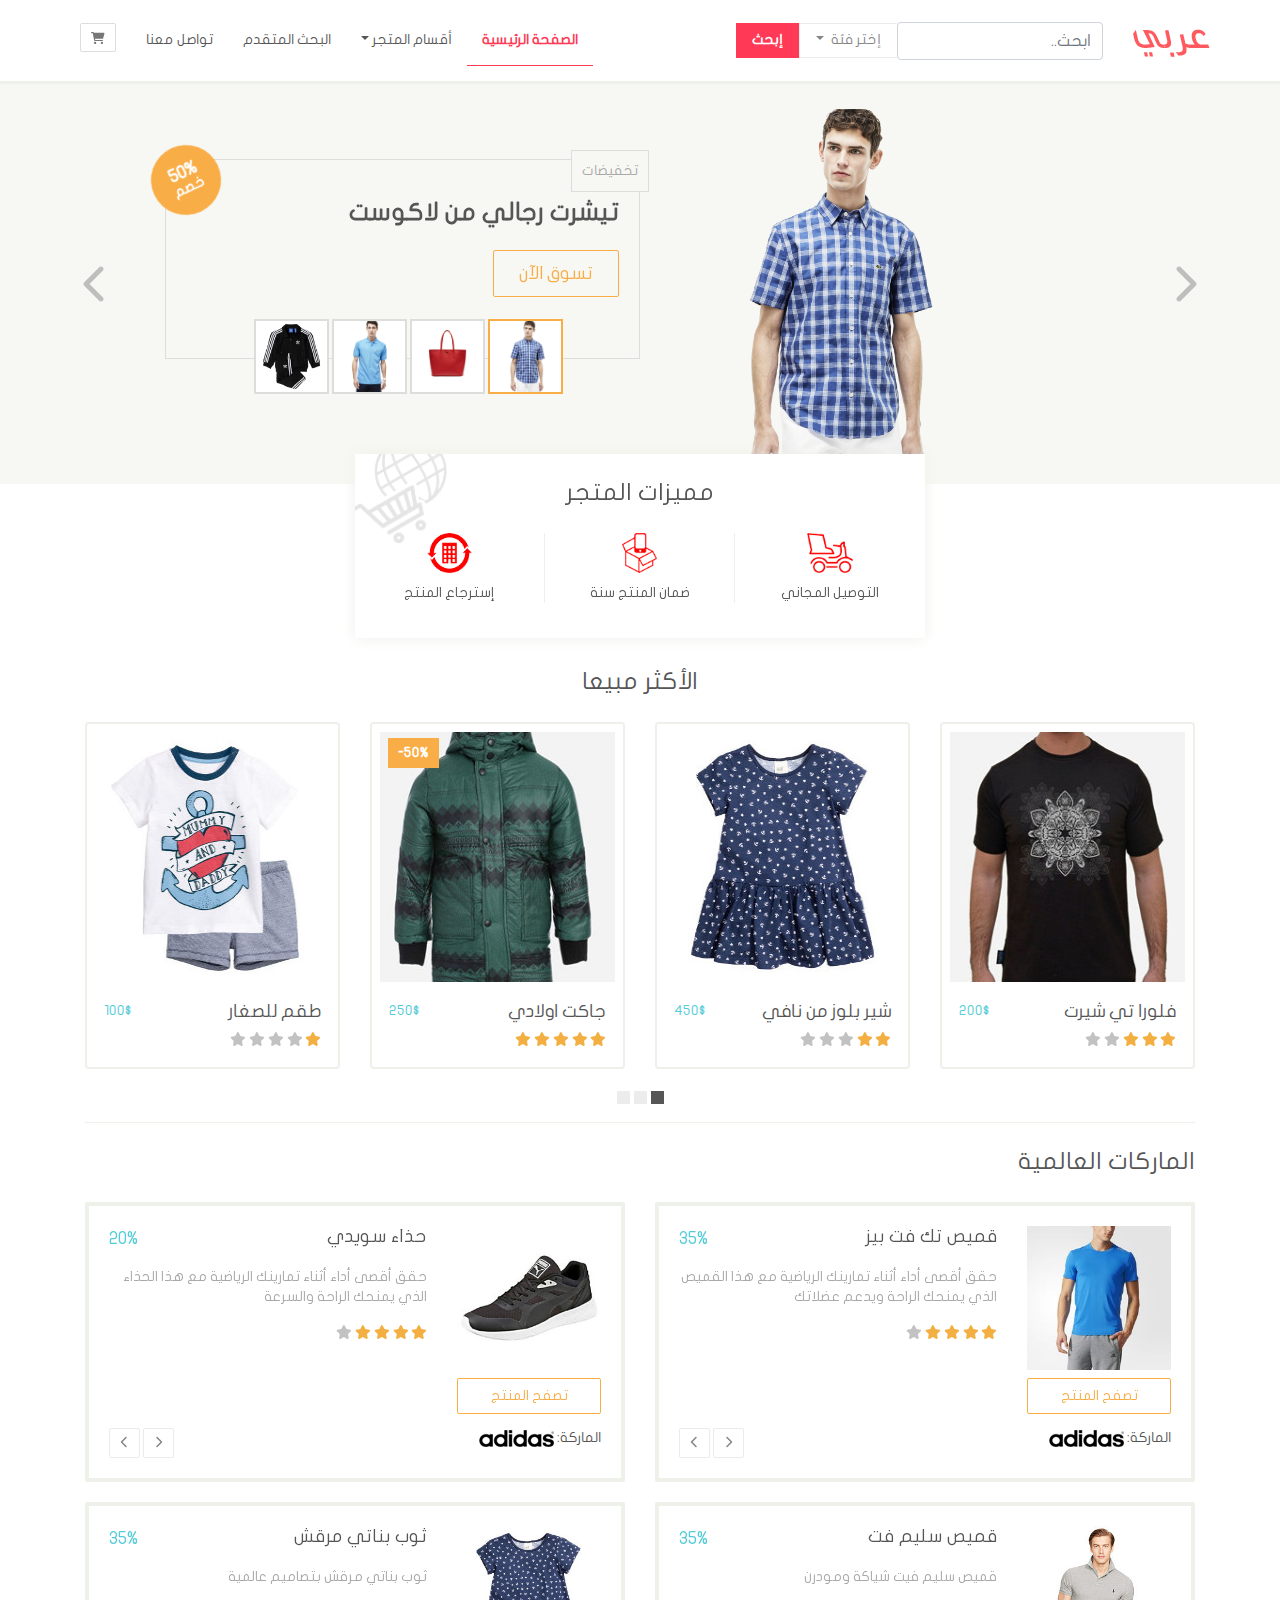
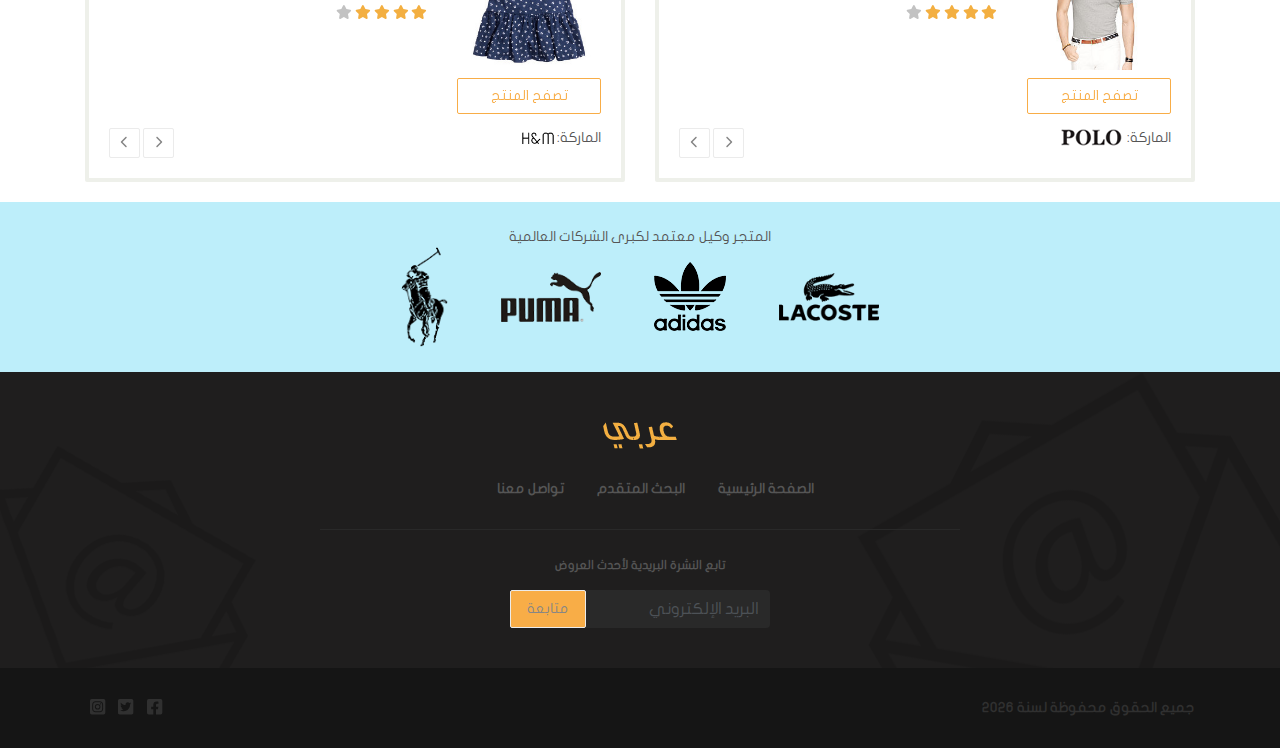
<file: index.html>
<!DOCTYPE html>
<html lang="ar" dir="rtl">
<head>
    <meta charset="UTF-8">
    <meta http-equiv="X-UA-Compatible" content="IE=edge">
    <meta name="viewport" content="width=device-width, initial-scale=1.0">
    <title>متجر عربي</title>
    <script type="text/html"src="{require('index.js')}"></script>
<script defer src="main.js"></script><link href="css/style.css" rel="stylesheet"></head>
<body>
    <div class="container-fluid">
        <!--الشريط العلوي-->
    <div class="row">
        <nav class="navbar custom-navbar navbar-expand-lg">
            <div class="container">
                <div class="navbar-header">
                    <button class="navbar-toggler btn btn-icon collapsed" data-toggle="collapse" data-target="#navbar-collapsed-menu">
                        <i class="fas fa-bars"></i>
                    </button>
                    <a href="./checkout.html" class="navbar-toggler btn btn-icon">
                        <i class="fas fa-shopping-cart"></i>
                    </a>
                    <a href="." class="navbar-brand">
                        <img src="images/logo.png" alt="متجر عربي">
                    </a>
                </div>
                <form class="form-inline">
                    <input type="search" class="form-control custom-form-control" placeholder="ابحث..">
                    <div class="dropdown categories">
                    <a href="#" class="nav-link dropdown-toggle custom-btn" id="navbarDropdown" role="button" data-toggle="dropdown" aria-expanded="false" >
                        إختر فئة
                    </a>
                    <ul class="dropdown-menu custom-dropdown-menu dropdown-menu-right">
                        <li>
                            <div class="checkbox">
                                <label>
                                    <input type="checkbox" name="search-category" value="men">
                                    رجالي
                                </label>
                            </div>
                        </li>
                        <li>
                            <div class="checkbox">
                                <label>
                                    <input type="checkbox" name="search-category" value="women">
                                    نسائي
                                </label>
                            </div>
                        </li>
                        <li>
                            <div class="checkbox">
                                <label>
                                    <input type="checkbox" name="search-category" value="kids">
                                    أطفال
                                </label>
                            </div>
                        </li>
                    </ul>
                    </div>
                    <button type="submit" class="btn search-btn">
                    إبحث
                    </button>
                </form>
                <div class="collapse navbar-collapse" id="navbar-collapsed-menu">
                <ul class="navbar-nav mr-auto">
                    <li class="nav-item active">
                        <a href="product.html" class="nav-link">الصفحة الرئيسية</a>
                    </li>
                    <li class="nav-item dropdown">
                        <a href="" class="nav-link dropdown-toggle" id="navbarDropdown" role="button" data-toggle="dropdown" aria-expanded="false">أقسام المتجر</a>
                        <ul class="dropdown-menu custom-dropdown-menu">
                            <li>
                                <a href="#" class="dropdown-item">رجالي</a>
                            </li>
                            <li>
                                <a href="#" class="dropdown-item">نسائي</a>
                            </li>
                            <li>
                                <a href="#" class="dropdown-item">أطفال</a>
                            </li>
                        </ul>
                    </li>
                    <li class="nav-item">
                        <a href="search.html" class="nav-link">البحث المتقدم</a>
                    </li>
                    <li class="nav-item">
                        <a href="contact.html" class="nav-link">تواصل معنا</a>
                    </li>
                    <li class="d-none d-lg-block">
                        <a href="checkout.html" id="btn-shoppingcart" class="btn custom-btn btn-icon"
                            title="عربة الشراء" data-toggle="tooltip" data-placement="bottom">
                            <i class="fas fa-shopping-cart"></i>
                        </a>
                    </li>
                </ul>
            </div>
            </div>       
        </nav>
    </div>
        <!--نهاية الشريط العلوي-->

        <!--المنتجات المميزة-->
        <div class="row carousel-row">
            <div class="col-12">
                <!--الصور المتبدلة-->
                <div id="carousel-featured" class="carousel slide" data-ride="carousel">
                    <div class="carousel-inner">
                        <div class="carousel-item active">
                            <div class="container">
                                <div class="row">
                                    <div class="col-12 col-md-4 offset-lg-2 text-center">
                                        <img src="images/lacoste_1.png" alt="تيشرت رجالي من لاكوست">
                                    </div>
                                    <div class="col-12 col-lg-5 col-md-8">
                                        <div class="product-details">
                                            <div class="sale large">
                                                50%
                                                <span>خصم</span>
                                            </div>
                                            <div class="product-category">تخفيضات</div>
                                            <h1>تيشرت رجالي من لاكوست</h1>
                                            <a href="product.html" class="btn btn-lg custom-btn custom-btn-primary">تسوق الآن</a>
                                        </div>
                                    </div>
                                </div>
                            </div>
                        </div>
                        <div class="carousel-item">
                            <div class="container">
                                <div class="row">
                                    <div class="col-12 col-md-4 offset-lg-2 text-center">
                                        <img src="images/lacoste_2.png" alt="حقيبة شانتاكو نسائية">
                                    </div>
                                    <div class="col-12 col-lg-5 col-md-8">
                                        <div class="product-details">
                                            <div class="sale large">
                                                50%
                                                <span>خصم</span>
                                            </div>
                                            <div class="product-category">نسائي</div>
                                            <h1>حقيبة شانتاكو نسائية</h1>
                                            <a href="product.html" class="btn btn-lg custom-btn custom-btn-primary">تسوق الآن</a>
                                        </div>
                                    </div>
                                </div>
                            </div>
                        </div>
                        <div class="carousel-item">
                            <div class="container">
                                <div class="row">
                                    <div class="col-12 col-md-4 offset-lg-2 text-center">
                                        <img src="images/lacoste_3.png" alt="تيشرت بولو">
                                    </div>
                                    <div class="col-12 col-lg-5 col-md8">
                                        <div class="product-details">
                                            <div class="sale large">
                                                50%
                                                <span>خصم</span>
                                            </div>
                                            <div class="product-category">الأكثر مبيعا</div>
                                            <h1>تيشرت بولو</h1>
                                            <a href="product.html" class="btn btn-lg custom-btn custom-btn-primary">تسوق الآن</a>
                                        </div>
                                    </div>
                                </div>
                            </div>
                        </div>
                        <div class="carousel-item">
                            <div class="container">
                                <div class="row">
                                    <div class="col-12 col-md-4 offset-lg-2 text-center">
                                        <img src="images/adidas_3.png" alt=" بدلة فايريرد الرياضية">
                                    </div>
                                    <div class="col-12 col-lg-5 col-md-8">
                                        <div class="product-details">
                                            <div class="sale large">
                                                50%
                                                <span>خصم</span>
                                            </div>
                                            <div class="product-category">أطفال</div>
                                            <h1>بدلة فايريرد الرياضية</h1>
                                            <a href="product.html" class="btn btn-lg custom-btn custom-btn-primary">تسوق الآن</a>
                                        </div>
                                    </div>
                                </div>
                            </div>
                        </div>
                    </div>
                    <!--الصورالمصغرة-->
                    <div class="carousel-indicators custom-carousel-indicators-primary d-none d-md-block">
                        <img src="images/lacoste_1.png" alt="تي شيرت رجالي من لاكوست" data-target="#carousel-featured" data-slide-to="0" class="active">
                        <img src="images/lacoste_2.png" alt="حقيبة فانتاكو نسائية" data-target="#carousel-featured" data-slide-to="1">
                        <img src="images/lacoste_3.png" alt="تي شيرت رجالي من بولو" data-target="#carousel-featured" data-slide-to="2">
                        <img src="images/adidas_3.png" alt="بدلة فايريرد الرياضية" data-target="#carousel-featured" data-slide-to="3">
                    </div>
                    <!--نهاية الصورالمصغرة-->

                    <!--سهمي التنقل-->
                    <a href="#carousel-featured" class="carousel-control-prev" data-slide="prev">
                        <i class="fa fa-chevron-right fa-2x"></i>
                    </a>
                    <a href="#carousel-featured" class="carousel-control-next" data-slide="next">
                        <i class="fa fa-chevron-left fa-2x"></i>
                    </a>
                    <!--نهاية سهمي التنقل-->
                </div>
                <!--نهاية الصور المتبدلة-->
            </div>
        </div>
        <!--نهاية المنتجات المميزة-->
        
    <!--مميزات المتجر-->
    <div class="container">
        <div class="row">
            <div id="store-features" class="col-12 col-md-8 offset-md-2 col-lg-6 offset-lg-3">
                <h3 class="text-center custom-heading">
                    مميزات المتجر
                </h3>
                <div class="row">
                    <div class="col-4 text-center feature">
                        <img src="images/feature_1.png" alt="التوصيل المجاني">
                        <div>التوصيل المجاني</div>
                    </div>
                    <div class="col-4 text-center feature">
                        <img src="images/feature_2.png" alt="ضمان المنتج سنة">
                        <div>ضمان المنتج سنة</div>
                    </div>
                    <div class="col-4 text-center feature">
                        <img src="images/feature_3.png" alt="إسترجاع المنتج">
                        <div>إسترجاع المنتج</div>
                    </div>
                </div>
            </div>
        </div>
    </div>
    <!--نهاية مميزات المتجر-->

   <!--المنتجات الأكثر مبيعا-->
   <div class="row">
    <div class="container">
        <h3 class="text-center custom-heading">
            الأكثر مبيعا 
        </h3>
        <div id="carousel-most-sold" class="carousel slide d-none d-md-block" data-ride="carousel">
        <div class="carousel-inner">
            <div class="carousel-item active">
                <div class="row">
                    <div class="col-lg-3 col-md-4">
                        <div class="card custom-thumbnail">
                            <div class="overlay">
                                <button class="btn btn-secondary custom-btn add-to-cart-btn">
                                إضاقة للعربة
                                <i class="fas fa-cart-plus"></i>
                                </button>
                            </div>
                            <img src="images/most_sold_2.jpg" alt="فلورا تي شيرت">
                            <div class="card-body">
                                <div class="clearfix">
                                    <h4 class="float-right">فلورا تي شيرت</h4>
                                <div class="price float-left">
                                    200$
                                </div>
                                </div>
                                <div class="rating">
                                    <i class="fas fa-star active"></i>
                                    <i class="fas fa-star active"></i>
                                    <i class="fas fa-star active" ></i>
                                    <i class="fas fa-star"></i>
                                    <i class="fas fa-star"></i>
                                </div>
                                <div class="clearfix">
                                    <button class="float-left btn btn-default custom-btn add-to-cart-btn d-block d-lg-none">
                                        إضافة للعربة
                                        <i class="fas fa-cart-plus"></i>
                                </button>
                                </div>
                                
                            </div>
                        </div>
                    </div>
                    <div class="col-lg-3 col-md-4">
                        <div class="card custom-thumbnail">
                            <div class="overlay">
                                <button class="btn btn-secondary custom-btn add-to-cart-btn">
                                    إضافة للعربة
                                    <i class="fas fa-cart-plus"></i>
                                    </button>
                            </div>
                            <img src="images/hm_2.jpg" alt="شير بلوز من نافي">
                            <div class="card-body">
                                <div class="clearfix">
                                    <h4 class="float-right"> شير بلوز من نافي </h4>
                                <div class="price float-left" >
                                    450$
                                </div>
                                </div>
                                <div class="rating">
                                    <i class="fas fa-star active"></i>
                                    <i class="fas fa-star active"></i>
                                    <i class="fas fa-star"></i>
                                    <i class="fas fa-star"></i>
                                    <i class="fas fa-star"></i>
                                </div>
                                <div class="clearfix">
                                    <button class="float-left btn btn-default custom-btn add-to-cart-btn d-block d-lg-none">
                                        إضافة للعربة
                                        <i class="fas fa-cart-plus"></i>
                                </button>
                                </div>
                            </div>
                        </div>
                    </div>
                    <div class="col-lg-3 col-md-4">
                        <div class="card custom-thumbnail">
                            <div class="sale">50%</div>
                            <div class="overlay">
                                <button class="btn btn-secondary custom-btn add-to-cart-btn">
                                    إضافة للعربة
                                    <i class="fas fa-cart-plus"></i>
                                    </button>
                            </div>
                            <img src="images/most_sold_3.jpg" alt="جاكت أولادي">
                            <div class="card-body">
                                <div class="clearfix">
                                    <h4 class="float-right"> جاكت اولادي </h4>
                                    <div class="price float-left">
                                        250$
                                    </div>
                                </div>
                                
                                <div class="rating">
                                    <i class="fas fa-star active"></i>
                                    <i class="fas fa-star active"></i>
                                    <i class="fas fa-star active"></i>
                                    <i class="fas fa-star active"></i>
                                    <i class="fas fa-star active"></i>
                                </div>
                                <div class="clearfix">
                                    <button class="float-left btn btn-default custom-btn add-to-cart-btn d-block d-lg-none">
                                        إضافة للعربة
                                        <i class="fas fa-cart-plus"></i>
                                </button>
                                </div>
                            </div>
                        </div>
                    </div>
                    <div class="col-lg-3 col-md-4 d-none d-lg-block">
                        <div class="card custom-thumbnail">
                            <div class="overlay">
                                <button class="btn btn-secondary custom-btn add-to-cart-btn">
                                    إضافة للعربة
                                    <i class="fas fa-cart-plus"></i>
                                    </button>
                            </div>
                            <img src="images/hm_3.jpg" alt=" طقم للصغار ">
                            <div class="card-body">
                                <div class="clearfix">
                                    <h4 class="float-right"> طقم للصغار </h4>
                                    <div class="price float-left">
                                        100$
                                    </div>
                                </div>
                                
                                <div class="rating">
                                    <i class="fas fa-star active"></i>
                                    <i class="fas fa-star"></i>
                                    <i class="fas fa-star"></i>
                                    <i class="fas fa-star"></i>
                                    <i class="fas fa-star"></i>
                                </div>
                                <div class="clearfix">
                                    <button class="float-left btn btn-default custom-btn add-to-cart-btn d-block d-lg-none">
                                        إضافة للعربة
                                        <i class="fas fa-cart-plus"></i>
                                </button>
                                </div>
                            </div>
                        </div>
                    </div>
                </div>
            </div>
            <div class="carousel-item">
                <div class="row">
                    <div class="col-lg-3 col-md-4">
                        <div class="card custom-thumbnail">
                            <div class="overlay">
                                <button class="btn btn-secondary custom-btn add-to-cart-btn">
                                    إضاقة للعربة
                                    <i class="fas fa-cart-plus"></i>
                                </button>
                            </div>
                            <img src="images/lacoste_1.png" alt="فلورا تي شيرت">
                            <div class="card-body">
                                <div class="clearfix">
                                    <h4 class="float-right">فلورا عبود شيرت</h4>
                                    <div class="price float-left">
                                        500$
                                    </div>
                                </div>
                                <div class="rating">
                                    <i class="fas fa-star active"></i>
                                    <i class="fas fa-star active"></i>
                                    <i class="fas fa-star active"></i>
                                    <i class="fas fa-star"></i>
                                    <i class="fas fa-star"></i>
                                </div>
                                <div class="clearfix">
                                    <button class="float-left btn btn-default custom-btn add-to-cart-btn d-block d-lg-none">
                                        إضافة للعربة
                                        <i class="fas fa-cart-plus"></i>
                                </button>
                                </div>
                            </div>
                        </div>
                    </div>
                    <div class="col-lg-3 col-md-4">
                        <div class="card custom-thumbnail">
                            <div class="overlay">
                                <button class="btn btn-secondary custom-btn add-to-cart-btn">
                                    إضاقة للعربة
                                    <i class="fas fa-cart-plus"></i>
                                </button>
                            </div>
                            <img src="images/most_sold_1.jpg" alt="شير بلوز من نافي">
                            <div class="card-body">
                                <div class="clearfix">
                                    <h4 class="float-right"> شير بلوز من عبودي </h4>
                                    <div class="price float-left">
                                        300$
                                    </div>
                                </div>
                                
                                <div class="rating">
                                    <i class="fas fa-star active"></i>
                                    <i class="fas fa-star active"></i>
                                    <i class="fas fa-star"></i>
                                    <i class="fas fa-star"></i>
                                    <i class="fas fa-star"></i>
                                </div>
                                <div class="clearfix">
                                    <button class="float-left btn btn-default custom-btn add-to-cart-btn d-block d-lg-none">
                                        إضافة للعربة
                                        <i class="fas fa-cart-plus"></i>
                                </button>
                                </div>
                            </div>
                        </div>
                    </div>
                    <div class="col-lg-3 col-md-4">
                        <div class="card custom-thumbnail">
                            <div class="overlay">
                                <button class="btn btn-secondary custom-btn add-to-cart-btn">
                                    إضاقة للعربة
                                    <i class="fas fa-cart-plus"></i>
                                </button>
                            </div>
                            <img src="images/most_sold_3.jpg" alt="جاكت أولادي">
                            <div class="card-body">
                                <div class="clearfix">
                                    <h4 class="float-right"> جاكت اولادي كيكي</h4>
                                    <div class="price float-left">
                                        50$
                                    </div>
                                </div>
                                <div class="rating">
                                    <i class="fas fa-star active"></i>
                                    <i class="fas fa-star active"></i>
                                    <i class="fas fa-star active"></i>
                                    <i class="fas fa-star active"></i>
                                    <i class="fas fa-star active"></i>
                                </div>
                                <div class="clearfix">
                                    <button class="float-left btn btn-default custom-btn add-to-cart-btn d-block d-lg-none">
                                        إضافة للعربة
                                        <i class="fas fa-cart-plus"></i>
                                </button>
                                </div>
                            </div>
                        </div>
                    </div>
                    <div class="col-lg-3 col-md-4 d-none d-lg-block">
                        <div class="card custom-thumbnail">
                            <div class="overlay">
                                <button class="btn btn-secondary custom-btn add-to-cart-btn">
                                    إضاقة للعربة
                                    <i class="fas fa-cart-plus"></i>
                                </button>
                            </div>
                            <img src="images/hm_3.jpg" alt=" طقم للصغار ">
                            <div class="card-body">
                                <div class="clearfix">
                                    <h4 class="float-right">طقم للصغار من عبودي</h4>
                                    <div class="price float-left">
                                        80$
                                    </div>
                                </div>
                                <div class="rating">
                                    <i class="fas fa-star active"></i>
                                    <i class="fas fa-star active"></i>
                                    <i class="fas fa-star active"></i>
                                    <i class="fas fa-star active"></i>
                                    <i class="fas fa-star"></i>
                                </div>
                                <div class="clearfix">
                                    <button class="float-left btn btn-default custom-btn add-to-cart-btn d-block d-lg-none">
                                        إضافة للعربة
                                        <i class="fas fa-cart-plus"></i>
                                </button>
                                </div>
                            </div>
                        </div>
                    </div>
                </div>
            </div>
            <div class="carousel-item">
                <div class="row">
                    <div class="col-lg-3 col-md-4">
                        <div class="card custom-thumbnail">
                            <div class="overlay">
                                <button class="btn btn-secondary custom-btn add-to-cart-btn">
                                    إضاقة للعربة
                                    <i class="fas fa-cart-plus"></i>
                                </button>
                            </div>
                            <img src="images/most_sold_3.jpg" alt="فلورا تي شيرت">
                            <div class="card-body">
                                <div class="clearfix">
                                    <h4 class="float-right">فلورا تي شيرت</h4>
                                    <div class="price float-left">
                                        200$
                                    </div>
                                </div>
                                <div class="rating">
                                    <i class="fas fa-star active"></i>
                                    <i class="fas fa-star"></i>
                                    <i class="fas fa-star"></i>
                                    <i class="fas fa-star"></i>
                                    <i class="fas fa-star"></i>
                                </div>
                                <div class="clearfix">
                                    <button class="float-left btn btn-default custom-btn add-to-cart-btn d-block d-lg-none">
                                        إضافة للعربة
                                        <i class="fas fa-cart-plus"></i>
                                </button>
                                </div>
                            </div>
                        </div>
                    </div>
                    <div class="col-lg-3 col-md-4">
                        <div class="card custom-thumbnail">
                            <div class="overlay">
                                <button class="btn btn-secondary custom-btn add-to-cart-btn">
                                    إضاقة للعربة
                                    <i class="fas fa-cart-plus"></i>
                                </button>
                            </div>
                            <img src="images/lacoste_1.png" alt="شير بلوز من لاكوست">
                            <div class="card-body">
                                <div class="clearfix">
                                    <h4 class="float-right"> شير بلوز لاكوست</h4>
                                    <div class="price float-left">
                                        450$
                                    </div>
                                </div>
                                <div class="rating">
                                    <i class="fas fa-star active"></i>
                                    <i class="fas fa-star active"></i>
                                    <i class="fas fa-star active"></i>
                                    <i class="fas fa-star active"></i>
                                    <i class="fas fa-star active"></i>
                                </div>
                                <div class="clearfix">
                                    <button class="float-left btn btn-default custom-btn add-to-cart-btn d-block d-lg-none">
                                        إضافة للعربة
                                        <i class="fas fa-cart-plus"></i>
                                </button>
                                </div>
                            </div>
                        </div>
                    </div>
                    <div class="col-lg-3 col-md-4">
                        <div class="card custom-thumbnail">
                            <div class="overlay">
                                <button class="btn btn-secondary custom-btn add-to-cart-btn">
                                    إضاقة للعربة
                                    <i class="fas fa-cart-plus"></i>
                                </button>
                            </div>
                            <img src="images/lacoste_3.png" alt="جاكت رجالي">
                            <div class="card-body">
                                <div class="clearfix">
                                    <h4 class="float-right"> جاكت رجالي </h4>
                                    <div class="price float-left">
                                        250$
                                    </div>
                                </div>
                                <div class="rating">
                                    <i class="fas fa-star active"></i>
                                    <i class="fas fa-star active"></i>
                                    <i class="fas fa-star active"></i>
                                    <i class="fas fa-star"></i>
                                    <i class="fas fa-star"></i>
                                </div>
                                <div class="clearfix">
                                    <button class="float-left btn btn-default custom-btn add-to-cart-btn d-block d-lg-none">
                                        إضافة للعربة
                                        <i class="fas fa-cart-plus"></i>
                                </button>
                                </div>
                            </div>
                        </div>
                    </div>
                    <div class="col-lg-3 col-md-4 d-none d-lg-block">
                        <div class="card custom-thumbnail">
                            <div class="overlay">
                                <button class="btn btn-secondary custom-btn add-to-cart-btn">
                                    إضاقة للعربة
                                    <i class="fas fa-cart-plus"></i>
                                </button>
                            </div>
                            <img src="images/lacoste_2.png" alt=" نسائي">
                            <div class="card-body">
                                <div class="clearfix">
                                    <h4 class="float-right">حقيبة نسائية</h4>
                                    <div class="price float-left">
                                        100$
                                    </div>
                                </div>
                                <div class="rating">
                                    <i class="fas fa-star active"></i>
                                    <i class="fas fa-star active"></i>
                                    <i class="fas fa-star"></i>
                                    <i class="fas fa-star"></i>
                                    <i class="fas fa-star"></i>
                                </div>
                                <div class="clearfix">
                                    <button class="float-left btn btn-default custom-btn add-to-cart-btn d-block d-lg-none">
                                        إضافة للعربة
                                        <i class="fas fa-cart-plus"></i>
                                </button>
                                </div>
                            </div>
                        </div>
                    </div>
                </div>
            </div>
        </div>
        <ol class="carousel-indicators custom-carousel-indicators">
            <li data-target="#carousel-most-sold" data-slide-to="0" class="active"></li>
            <li data-target="#carousel-most-sold" data-slide-to="1"></li>
            <li data-target="#carousel-most-sold" data-slide-to="2"></li>
        </ol>
        </div>

        <!--بديلة carousel-->
        <div id="carousel-most-sold-alternative" class="carousel slide d-md-none" data-ride="carousel">
            <div class="carousel-inner">
                <!--شريحة تحوي منتجا واحدا فقط-->
                <div class="carousel-item active">
                    <div class="card custom-thumbnail">
                        <div class="overlay">
                            <button class="btn btn-secondary custom-btn add-to-cart-btn">
                                إضاقة للعربة
                                <i class="fas fa-cart-plus"></i>
                            </button>
                        </div>
                        <img src="images/lacoste_1.png" alt="فلورا تي شيرت">
                        <div class="card-body">
                            <div class="clearfix">
                                <h4 class="float-right">فلورا عبود شيرت</h4>
                                <div class="price float-left">
                                    500$
                                </div>
                            </div>
                            <div class="rating">
                                <i class="fas fa-star active"></i>
                                <i class="fas fa-star active"></i>
                                <i class="fas fa-star active"></i>
                                <i class="fas fa-star"></i>
                                <i class="fas fa-star"></i>
                            </div>
                            <div class="clearfix">
                                <button class="float-left btn btn-default custom-btn add-to-cart-btn d-block d-lg-none">
                                    إضافة للعربة
                                    <i class="fas fa-cart-plus"></i>
                            </button>
                            </div>
                        </div>
                    </div>
                </div>
                <!--نهاية شريحة تحوي منتجا واحدا فقط-->

                <!--شريحة تحتوي منتجا واحدا فقط-->
                <div class="carousel-item">
                    <div class="card custom-thumbnail">
                        <div class="overlay">
                            <button class="btn btn-secondary custom-btn add-to-cart-btn">
                                إضاقة للعربة
                                <i class="fas fa-cart-plus"></i>
                            </button>
                        </div>
                        <img src="images/lacoste_1.png" alt="فلورا تي شيرت">
                        <div class="card-body">
                            <div class="clearfix">
                                <h4 class="float-right">فلورا عبود شيرت</h4>
                                <div class="price float-left">
                                    500$
                                </div>
                            </div>
                            <div class="rating">
                                <i class="fas fa-star active"></i>
                                <i class="fas fa-star active"></i>
                                <i class="fas fa-star active"></i>
                                <i class="fas fa-star"></i>
                                <i class="fas fa-star"></i>
                            </div>
                            <div class="clearfix">
                                <button class="float-left btn btn-default custom-btn add-to-cart-btn d-block d-lg-none">
                                    إضافة للعربة
                                    <i class="fas fa-cart-plus"></i>
                            </button>
                            </div>
                        </div>
                    </div>
                </div>
                <!--نهاية شريحة تحوي منتجا واحدا فقط-->

                <!--شريحة تحوي منتجا واحدا فقط-->
                <div class="carousel-item">
                    <div class="card custom-thumbnail">
                        <div class="overlay">
                            <button class="btn btn-secondary custom-btn add-to-cart-btn">
                                إضاقة للعربة
                                <i class="fas fa-cart-plus"></i>
                            </button>
                        </div>
                        <img src="images/puma_1.jpg" alt="فلورا تي شيرت">
                        <div class="card-body">
                            <div class="clearfix">
                                <h4 class="float-right">فلورا عبود شيرت</h4>
                                <div class="price float-left">
                                    500$
                                </div>
                            </div>
                            <div class="rating">
                                <i class="fas fa-star active"></i>
                                <i class="fas fa-star active"></i>
                                <i class="fas fa-star active"></i>
                                <i class="fas fa-star"></i>
                                <i class="fas fa-star"></i>
                            </div>
                            <div class="clearfix">
                                <button class="float-left btn btn-default custom-btn add-to-cart-btn d-block d-lg-none">
                                    إضافة للعربة
                                    <i class="fas fa-cart-plus"></i>
                            </button>
                            </div>
                        </div>
                    </div>
                </div>
                <!--نهاية شريحة تحوي منتجا واحدا فقط-->

                <!--شريحة تحتوي منتجا واحدا فقط-->
                <div class="carousel-item">
                    <div class="card custom-thumbnail">
                        <div class="overlay">
                            <button class="btn btn-secondary custom-btn add-to-cart-btn">
                                إضاقة للعربة
                                <i class="fas fa-cart-plus"></i>
                            </button>
                        </div>
                        <img src="images/adidas.png" alt="فلورا تي شيرت">
                        <div class="card-body">
                            <div class="clearfix">
                                <h4 class="float-right">فلورا عبود شيرت</h4>
                                <div class="price float-left">
                                    500$
                                </div>
                            </div>
                            <div class="rating">
                                <i class="fas fa-star active"></i>
                                <i class="fas fa-star active"></i>
                                <i class="fas fa-star active"></i>
                                <i class="fas fa-star"></i>
                                <i class="fas fa-star"></i>
                            </div>
                            <div class="clearfix">
                                <button class="float-left btn btn-default custom-btn add-to-cart-btn d-block d-lg-none">
                                    إضافة للعربة
                                    <i class="fas fa-cart-plus"></i>
                            </button>
                            </div>
                        </div>
                    </div>
                </div>
                <!--نهاية شريحة تحوي منتجا واحدا فقط-->

                <!--شريحة تحوي منتجا واحدا-->
                <div class="carousel-item">
                    <div class="card custom-thumbnail">
                        <div class="overlay">
                            <button class="btn btn-secondary custom-btn add-to-cart-btn">
                                إضاقة للعربة
                                <i class="fas fa-cart-plus"></i>
                            </button>
                        </div>
                        <img src="images/adidas.png" alt="فلورا تي شيرت">
                        <div class="card-body">
                            <div class="clearfix">
                                <h4 class="float-right">فلورا عبود شيرت</h4>
                                <div class="price float-left">
                                    500$
                                </div>
                            </div>
                            <div class="rating">
                                <i class="fas fa-star active"></i>
                                <i class="fas fa-star active"></i>
                                <i class="fas fa-star active"></i>
                                <i class="fas fa-star"></i>
                                <i class="fas fa-star"></i>
                            </div>
                            <div class="clearfix">
                                <button class="float-left btn btn-default custom-btn add-to-cart-btn d-block d-lg-none">
                                    إضافة للعربة
                                    <i class="fas fa-cart-plus"></i>
                            </button>
                            </div>
                        </div>
                    </div>
                </div>
                <!--نهاية شريحة تحوي منتجا واحدا-->

                <!--شريحة تحوي منتجا واحدا-->
                <div class="carousel-item">
                    <div class="card custom-thumbnail">
                        <div class="overlay">
                            <button class="btn btn-secondary custom-btn add-to-cart-btn">
                                إضاقة للعربة
                                <i class="fas fa-cart-plus"></i>
                            </button>
                        </div>
                        <img src="images/adidas.png" alt="فلورا تي شيرت">
                        <div class="card-body">
                            <div class="clearfix">
                                <h4 class="float-right">فلورا عبود شيرت</h4>
                                <div class="price float-left">
                                    500$
                                </div>
                            </div>
                            <div class="rating">
                                <i class="fas fa-star active"></i>
                                <i class="fas fa-star active"></i>
                                <i class="fas fa-star active"></i>
                                <i class="fas fa-star"></i>
                                <i class="fas fa-star"></i>
                            </div>
                            <div class="clearfix">
                                <button class="float-left btn btn-default custom-btn add-to-cart-btn d-block d-lg-none">
                                    إضافة للعربة
                                    <i class="fas fa-cart-plus"></i>
                            </button>
                            </div>
                        </div>
                    </div>
                </div>
                <!--نهاية شريحة تحوي منتجا واحدا-->

                <!--شريحة تحوي منتجا واحدا-->
                <div class="carousel-item">
                    <div class="card custom-thumbnail">
                        <div class="overlay">
                            <button class="btn btn-secondary custom-btn add-to-cart-btn">
                                إضاقة للعربة
                                <i class="fas fa-cart-plus"></i>
                            </button>
                        </div>
                        <img src="images/adidas.png" alt="فلورا تي شيرت">
                        <div class="card-body">
                            <div class="clearfix">
                                <h4 class="float-right">فلورا عبود شيرت</h4>
                                <div class="price float-left">
                                    500$
                                </div>
                            </div>
                            <div class="rating">
                                <i class="fas fa-star active"></i>
                                <i class="fas fa-star active"></i>
                                <i class="fas fa-star active"></i>
                                <i class="fas fa-star"></i>
                                <i class="fas fa-star"></i>
                            </div>
                            <div class="clearfix">
                                <button class="float-left btn btn-default custom-btn add-to-cart-btn d-block d-lg-none">
                                    إضافة للعربة
                                    <i class="fas fa-cart-plus"></i>
                            </button>
                            </div>
                        </div>
                    </div>
                </div>
                <!--نهاية شريحة تحوي منتجا واحدا-->

                <!--شريحة تحوي منتجا واحدا-->
                <div class="carousel-item">
                    <div class="card custom-thumbnail">
                        <div class="overlay">
                            <button class="btn btn-secondary custom-btn add-to-cart-btn">
                                إضاقة للعربة
                                <i class="fas fa-cart-plus"></i>
                            </button>
                        </div>
                        <img src="images/polo.png" alt="فلورا تي شيرت">
                        <div class="card-body">
                            <div class="clearfix">
                                <h4 class="float-right">فلورا عبود شيرت</h4>
                                <div class="price float-left">
                                    500$
                                </div>
                            </div>
                            <div class="rating">
                                <i class="fas fa-star active"></i>
                                <i class="fas fa-star active"></i>
                                <i class="fas fa-star active"></i>
                                <i class="fas fa-star"></i>
                                <i class="fas fa-star"></i>
                            </div>
                            <div class="clearfix">
                                <button class="float-left btn btn-default custom-btn add-to-cart-btn d-block d-lg-none">
                                    إضافة للعربة
                                    <i class="fas fa-cart-plus"></i>
                            </button>
                            </div>
                        </div>
                    </div>
                </div>
                <!--نهاية شريحة تحوي منتجا واحدا-->
            </div>
            
            </div>
        <!--نهاية بديلةcarousel-->

        <!--مؤشرات البديلة carousel-->
        <div class="col-12 d-md-none text-center">
        <button class="btn custom-arrow-btn" data-target="#carousel-most-sold-alternative" data-slide="prev">
        <i class="fas fa-chevron-right"></i>
        </button>
        <button class="btn custom-arrow-btn" data-target="#carousel-most-sold-alternative" data-slide="next">
            <i class="fas fa-chevron-left"></i>
            </button>
        </div>


        <!--نهاية مؤشرات البديلة carousel-->
    </div>
   </div>
   <!--نهاية المنتجات الاكثر مبيعا-->

   <!--الماركات العالمية-->
   <div id="row-brands">
    <div class="container">
        <h3 class="custom-heading">
            الماركات العالمية
        </h3>
        <div class="row">
            <!--منتجات الشركة-->
            <div class="col-md-6 col-12 brand-products">
                <div class="custom-panel">
                    <div id="carousel-brand-adidas" class="carousel slide" data-slide="carousel">
                        <div class="carousel-inner">
                            <div class="carousel-item active">
                            <div class="row">
                                <div class="col-lg-4">
                                <img src="images/adidas_1.jpg" alt="قميص تك فت بيز" class="product-image">
                                <a href="product-html" class="btn custom-btn custom-btn-primary btn-block d-none d-lg-block">
                                    تصفح المنتج
                                </a>
                                </div>
                                <div class="col-lg-8 product-details">
                                    <div class="clearfix">
                                        <div class="float-right">
                                            <h4>قميص تك فت بيز</h4>
                                        </div>
                                        <div class="float-left price">
                                            35%
                                        </div>
                                    </div>
                                    <p class="custom-text-muted">
                                        حقق أقصى أداء أثناء تمارينك الرياضية مع هذا القميص الذي يمنحك الراحة ويدعم عضلاتك
                                    </p>
                                    <div class="rating">
                                        <i class="fas fa-star active"></i>
                                        <i class="fas fa-star active"></i>
                                        <i class="fas fa-star active"></i>
                                        <i class="fas fa-star active"></i>
                                        <i class="fas fa-star"></i>
                                    </div>
                                    <div class="col-12 d-lg-none">
                                        <a href="product.html" class="btn custom-btn-primary btn-block">تصفح المنتج</a>
                                    </div>
                                </div>
                            </div>
                            </div>
                            <div class="carousel-item">
                                <div class="row">
                                    <div class="col-lg-4">
                                    <img src="images/adidas_2.jpg" alt="حذاء بيور بوست الرياضي" class="product-image">
                                    <a href="product-html" class="btn custom-btn custom-btn-primary btn-block d-none d-lg-block">
                                        تصفح المنتج
                                    </a>
                                    </div>
                                    <div class="col-lg-8 product-details">
                                        <div class="clearfix">
                                            <div class="float-right">
                                                <h4>حذاء بيور بوست الرياضي</h4>
                                            </div>
                                            <div class="float-left price">
                                                20%
                                            </div>
                                        </div>
                                        <p class="custom-text-muted">
                                            جرب شعور الخفة و جري بأقصى سرعة
                                        </p>
                                        <div class="rating">
                                            <i class="fas fa-star active"></i>
                                            <i class="fas fa-star active"></i>
                                            <i class="fas fa-star active"></i>
                                            <i class="fas fa-star"></i>
                                            <i class="fas fa-star"></i>
                                        </div>
                                        <div class="col-12 d-lg-none">
                                            <a href="product.html" class="btn custom-btn-primary btn-block">تصفح المنتج</a>
                                        </div>
                                    </div>
                                </div>
                            </div>
                        </div>
                        <div class="brand-nav">
                            <div class="clearfix">
                                <div class="float-right">
                                <div class="brand-text">
                                    الماركة:
                                </div>
                                <img src="images/adidas_small.png" alt="Adidas">
                                </div>
                                <div class="float-left">
                                <button class="btn custom-arrow-btn" data-target="#carousel-brand-adidas" data-slide="prev">
                                    <i class="fas fa-chevron-right"></i>
                                </button>
                                <button class="btn custom-arrow-btn" data-target="#carousel-brand-adidas" data-slide="next">
                                    <i class="fas fa-chevron-left"></i>
                                </button>
                                </div>
                            </div>
                        </div>
                    </div>
                </div>
            </div>
            <!--نهاية منتجات الشركة-->

            <!--منتجات الشركة-->
            <div class="col-md-6 col-12 brand-products">
                <div class="custom-panel">
                    <div id="carousel-brand-puma" class="carousel slide" data-slide="carousel">
                        <div class="carousel-inner">
                            <div class="carousel-item active">
                            <div class="row">
                                <div class="col-lg-4">
                                <img src="images/puma_1.jpg" alt=" حذاء سويدي الرياضي" class="product-image">
                                <a href="product-html" class="btn custom-btn custom-btn-primary btn-block d-none d-lg-block">
                                    تصفح المنتج
                                </a>
                                </div>
                                <div class="col-lg-8 product-details">
                                    <div class="clearfix">
                                        <div class="float-right">
                                            <h4> حذاء سويدي </h4>
                                        </div>
                                        <div class="float-left price">
                                            20%
                                        </div>
                                    </div>
                                    <p class="custom-text-muted">
                                        حقق أقصى أداء أثناء تمارينك الرياضية مع هذا الحذاء الذي يمنحك الراحة والسرعة
                                    </p>
                                    <div class="rating">
                                        <i class="fas fa-star active"></i>
                                        <i class="fas fa-star active"></i>
                                        <i class="fas fa-star active"></i>
                                        <i class="fas fa-star active"></i>
                                        <i class="fas fa-star"></i>
                                    </div>
                                    <div class="col-12 d-lg-none">
                                        <a href="product.html" class="btn custom-btn-primary btn-block">تصفح المنتج</a>
                                    </div>
                                </div>
                            </div>
                            </div>
                            <div class="carousel-item">
                                <div class="row">
                                    <div class="col-lg-4">
                                    <img src="images/puma_2.jpg" alt="حذاء التنس سماش بك" class="product-image">
                                    <a href="product-html" class="btn custom-btn custom-btn-primary btn-block d-none d-lg-block">
                                        تصفح المنتج
                                    </a>
                                    </div>
                                    <div class="col-lg-8 product-details">
                                        <div class="clearfix">
                                            <div class="float-right">
                                                <h4>حذاءالتنس</h4>
                                            </div>
                                            <div class="float-left price">
                                                20%
                                            </div>
                                        </div>
                                        <p class="custom-text-muted">
                                            جرب شعور الخفة و جري بأقصى سرعة
                                        </p>
                                        <div class="rating">
                                            <i class="fas fa-star active"></i>
                                            <i class="fas fa-star active"></i>
                                            <i class="fas fa-star active"></i>
                                            <i class="fas fa-star"></i>
                                            <i class="fas fa-star"></i>
                                        </div>
                                        <div class="col-12 d-lg-none">
                                            <a href="product.html" class="btn custom-btn-primary btn-block">تصفح المنتج</a>
                                        </div>
                                    </div>
                                </div>
                            </div>
                        </div>
                        <div class="brand-nav">
                            <div class="clearfix">
                                <div class="float-right">
                                <div class="brand-text">
                                    الماركة:
                                </div>
                                <img src="images/adidas_small.png" alt="Adidas">
                                </div>
                                <div class="float-left">
                                <button class="btn custom-arrow-btn" data-target="#carousel-brand-puma" data-slide="prev">
                                    <i class="fas fa-chevron-right"></i>
                                </button>
                                <button class="btn custom-arrow-btn" data-target="#carousel-brand-puma" data-slide="next">
                                    <i class="fas fa-chevron-left"></i>
                                </button>
                                </div>
                            </div>
                        </div>
                    </div>
                </div>
            </div>
            <!--نهاية منتجات الشركة-->

            <!--منتجات الشركة-->
            <div class="col-md-6 col-12 brand-products">
                <div class="custom-panel">
                    <div id="carousel-brand-polo" class="carousel slide" data-slide="carousel">
                        <div class="carousel-inner">
                            <div class="carousel-item active">
                            <div class="row">
                                <div class="col-lg-4">
                                <img src="images/polo_1.jpg" alt="قميص سليم فت" class="product-image">
                                <a href="product-html" class="btn custom-btn custom-btn-primary btn-block d-none d-lg-block">
                                    تصفح المنتج
                                </a>
                                </div>
                                <div class="col-lg-8 product-details">
                                    <div class="clearfix">
                                        <div class="float-right">
                                            <h4>قميص سليم فت</h4>
                                        </div>
                                        <div class="float-left price">
                                            35%
                                        </div>
                                    </div>
                                    <p class="custom-text-muted">
                                    قميص سليم فيت شياكة ومودرن
                                    </p>
                                    <div class="rating">
                                        <i class="fas fa-star active"></i>
                                        <i class="fas fa-star active"></i>
                                        <i class="fas fa-star active"></i>
                                        <i class="fas fa-star active"></i>
                                        <i class="fas fa-star"></i>
                                    </div>
                                    <div class="col-12 d-lg-none">
                                        <a href="product.html" class="btn custom-btn-primary btn-block">تصفح المنتج</a>
                                    </div>
                                </div>
                            </div>
                            </div>
                            <div class="carousel-item">
                                <div class="row">
                                    <div class="col-lg-4">
                                    <img src="images/polo_2.jpg" alt="قميص شترتش -فت" class="product-image">
                                    <a href="product-html" class="btn custom-btn custom-btn-primary btn-block d-none d-lg-block">
                                        تصفح المنتج
                                    </a>
                                    </div>
                                    <div class="col-lg-8 product-details">
                                        <div class="clearfix">
                                            <div class="float-right">
                                                <h4>قميص سترتش فت</h4>
                                            </div>
                                            <div class="float-left price">
                                                20%
                                            </div>
                                        </div>
                                        <p class="custom-text-muted">
                                            قميص مقدم بك من شركة بولو
                                        </p>
                                        <div class="rating">
                                            <i class="fas fa-star active"></i>
                                            <i class="fas fa-star active"></i>
                                            <i class="fas fa-star active"></i>
                                            <i class="fas fa-star"></i>
                                            <i class="fas fa-star"></i>
                                        </div>
                                        <div class="col-12 d-lg-none">
                                            <a href="product.html" class="btn custom-btn-primary btn-block">تصفح المنتج</a>
                                        </div>
                                    </div>
                                </div>
                            </div>
                        </div>
                        <div class="brand-nav">
                            <div class="clearfix">
                                <div class="float-right">
                                <div class="brand-text">
                                    الماركة:
                                </div>
                                <img src="images/polo_small.png" alt="polo">
                                </div>
                                <div class="float-left">
                                <button class="btn custom-arrow-btn" data-target="#carousel-brand-polo" data-slide="prev">
                                    <i class="fas fa-chevron-right"></i>
                                </button>
                                <button class="btn custom-arrow-btn" data-target="#carousel-brand-polo" data-slide="next">
                                    <i class="fas fa-chevron-left"></i>
                                </button>
                                </div>
                            </div>
                        </div>
                    </div>
                </div>
            </div>
            <!--نهاية منتجات الشركة-->

            <!--منتجات الشركة-->
            <div class="col-md-6 col-12 brand-products">
                <div class="custom-panel">
                    <div id="carousel-brand-htm" class="carousel slide" data-slide="carousel">
                        <div class="carousel-inner">
                            <div class="carousel-item active">
                            <div class="row">
                                <div class="col-lg-4">
                                <img src="images/hm_2.jpg" alt="  ثوب بناتي مرقش " class="product-image">
                                <a href="product-html" class="btn custom-btn custom-btn-primary btn-block d-none d-lg-block">
                                    تصفح المنتج
                                </a>
                                </div>
                                <div class="col-lg-8 product-details">
                                    <div class="clearfix">
                                        <div class="float-right">
                                            <h4>ثوب بناتي مرقش</h4>
                                        </div>
                                        <div class="float-left price">
                                            35%
                                        </div>
                                    </div>
                                    <p class="custom-text-muted">
                                        ثوب بناتي مرقش بتصاميم عالمية
                                    </p>
                                    <div class="rating">
                                        <i class="fas fa-star active"></i>
                                        <i class="fas fa-star active"></i>
                                        <i class="fas fa-star active"></i>
                                        <i class="fas fa-star active"></i>
                                        <i class="fas fa-star"></i>
                                    </div>
                                    <div class="col-12 d-lg-none">
                                        <a href="product.html" class="btn custom-btn-primary btn-block">تصفح المنتج</a>
                                    </div>
                                </div>
                            </div>
                            </div>
                            <div class="carousel-item">
                                <div class="row">
                                    <div class="col-lg-4">
                                    <img src="images/hm_3.jpg" alt=" ثوب بناتي" class="product-image">
                                    <a href="product-html" class="btn custom-btn custom-btn-primary btn-block d-none d-lg-block">
                                        تصفح المنتج
                                    </a>
                                    </div>
                                    <div class="col-lg-8 product-details">
                                        <div class="clearfix">
                                            <div class="float-right">
                                                <h4>طقم للصغار</h4>
                                            </div>
                                            <div class="float-left price">
                                                20%
                                            </div>
                                        </div>
                                        <p class="custom-text-muted">
                                            لدينا أفضل ماتتمناه لابنك 
                                        </p>
                                        <div class="rating">
                                            <i class="fas fa-star active"></i>
                                            <i class="fas fa-star active"></i>
                                            <i class="fas fa-star active"></i>
                                            <i class="fas fa-star"></i>
                                            <i class="fas fa-star"></i>
                                        </div>
                                        <div class="col-12 d-lg-none">
                                            <a href="product.html" class="btn custom-btn-primary btn-block">تصفح المنتج</a>
                                        </div>
                                    </div>
                                </div>
                            </div>
                        </div>
                        <div class="brand-nav">
                            <div class="clearfix">
                                <div class="float-right">
                                <div class="brand-text">
                                    الماركة:
                                </div>
                                <img src="images/hm_small.png" alt="htm">
                                </div>
                                <div class="float-left">
                                <button class="btn custom-arrow-btn" data-target="#carousel-brand-htm" data-slide="prev">
                                    <i class="fas fa-chevron-right"></i>
                                </button>
                                <button class="btn custom-arrow-btn" data-target="#carousel-brand-htm" data-slide="next">
                                    <i class="fas fa-chevron-left"></i>
                                </button>
                                </div>
                            </div>
                        </div>
                    </div>
                </div>
            </div>
            <!--نهاية منتجات الشركة-->
        </div>
    </div>

    </div>
    <!--نهاية الماركات العالمية-->

    <!--تذييل الصفحة-->
    <div id="footer" class="row">
        <div id="brand-logos" class="col-12 text-center">
            <span>المتجر وكيل معتمد لكبرى الشركات العالمية</span>
        <div class="img-container">
            <img src="images/lacoste.png" alt="lacoste">
            <img src="images/adidas.png" alt="adidas">
            <img src="images/puma.png" alt="puma">
            <img src="images/polo.png" alt="polo">
        </div>
        </div>
        <div id="footer-nav" class="col-12 text-center">
            <div class="footer-logo">
                <a href="./">
                    <img src="images/logo_footer.png" alt="عربي">
                </a>
                </div>
                <div id="footer-nav-links" class="col-12 d-none d-md-block">
                    <a href=".">الصفحة الرئيسية</a>
                    <a href="search.html">البحث المتقدم</a>
                    <a href="contact.html">تواصل معنا</a>
                </div>
                <div id="newsletter" class="col-md-6 offset-md-3">
                    <form>
                        <label for="footer-email">
                            تابع النشرة البريدية لأحدث العروض
                        </label>
                        <br>
                        <div class="input-group">
                            <input type="email" class="form-control custom-form-control"
                            placeholder="البريد الإلكتروني" name="email" required>
                        
                        <button type="submit" class="btn custom-btn btn-primary">
                            متابعة
                        </button>
                    </div>
                    </form>
                </div>
        </div>
        <div id="footer-copyright-social" class="col-12">
            <div class="container">
                <div class="clearfix">
                    <div id="copyright" class="float-right">
                    </div>
                    <div id="social-icons" class="float-left">
                        <a href="https://www.facebook.com">
                            <i class="fab fa-facebook-square fa-lg"></i>
                        </a>
                        <a href="https://www.twitter.com">
                            <i class="fab fa-twitter-square fa-lg"></i>
                        </a>
                        <a href="https://www.instagram.com">
                            <i class="fab fa-instagram-square fa-lg"></i>
                        </a>
                    </div>
                </div>
            </div>

        </div>
    </div>
    <!--نهاية تذييل الصفحة-->








   
</div>
</body>
</html>
</file>
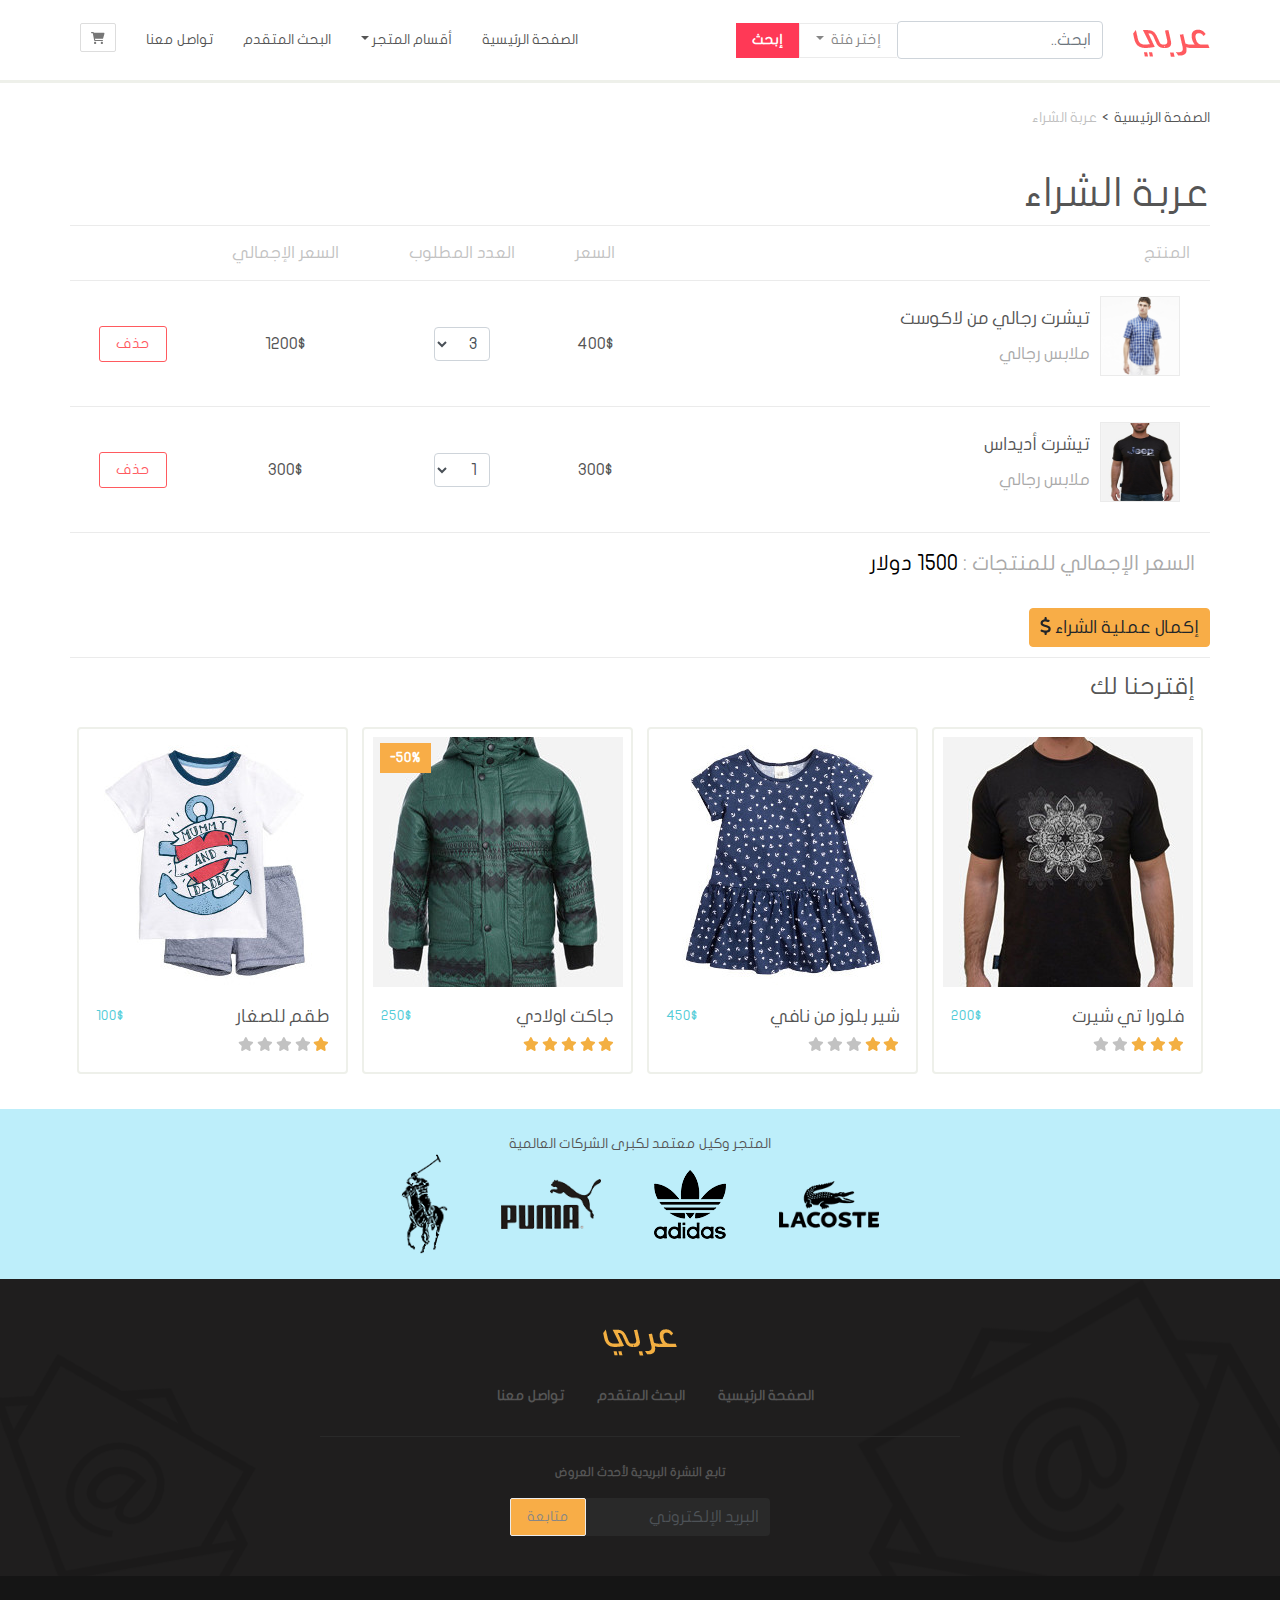
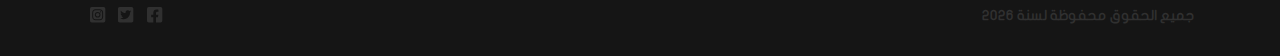
<file: checkout.html>
<!DOCTYPE html>
<html lang="en">
<head>
    <meta charset="UTF-8">
    <meta http-equiv="X-UA-Compatible" content="IE=edge">
    <meta name="viewport" content="width=device-width, initial-scale=1.0">
    <title>متجر عربي |صفحة الشراء</title>
    <script type="text/html" src="(require('index.js'))"></script>
<script defer src="main.js"></script><link href="css/style.css" rel="stylesheet"></head>
<body>
    <div class="container-fluid">
    <!--الشريط العلوي-->
    <div class="row">
        <nav class="navbar custom-navbar navbar-expand-lg">
            <div class="container">
                <div class="navbar-header">
                    <button class="navbar-toggler btn btn-icon collapsed" data-toggle="collapse" data-target="#navbar-collapsed-menu">
                        <i class="fas fa-bars"></i>
                    </button>
                    <a href="./checkout.html" class="navbar-toggler btn btn-icon">
                        <i class="fas fa-shopping-cart"></i>
                    </a>
                    <a href="." class="navbar-brand">
                        <img src="images/logo.png" alt="متجر عربي">
                    </a>
                </div>
                <form class="form-inline">
                    <input type="search" class="form-control custom-form-control" placeholder="ابحث..">
                    <div class="dropdown categories">
                    <a href="#" class="nav-link dropdown-toggle custom-btn" id="navbarDropdown" role="button" data-toggle="dropdown" aria-expanded="false" >
                        إختر فئة
                    </a>
                    <ul class="dropdown-menu custom-dropdown-menu dropdown-menu-right">
                        <li>
                            <div class="checkbox">
                                <label>
                                    <input type="checkbox" name="search-category" value="men">
                                    رجالي
                                </label>
                            </div>
                        </li>
                        <li>
                            <div class="checkbox">
                                <label>
                                    <input type="checkbox" name="search-category" value="women">
                                    نسائي
                                </label>
                            </div>
                        </li>
                        <li>
                            <div class="checkbox">
                                <label>
                                    <input type="checkbox" name="search-category" value="kids">
                                    أطفال
                                </label>
                            </div>
                        </li>
                    </ul>
                    </div>
                    <button type="submit" class="btn search-btn">
                    إبحث
                    </button>
                </form>
                <div class="collapse navbar-collapse" id="navbar-collapsed-menu">
                <ul class="navbar-nav mr-auto">
                    <li class="nav-item">
                        <a href="#" class="nav-link">الصفحة الرئيسية</a>
                    </li>
                    <li class="nav-item dropdown">
                        <a href="" class="nav-link dropdown-toggle" id="navbarDropdown" role="button" data-toggle="dropdown" aria-expanded="false">أقسام المتجر</a>
                        <ul class="dropdown-menu custom-dropdown-menu">
                            <li>
                                <a href="#" class="dropdown-item">رجالي</a>
                            </li>
                            <li>
                                <a href="#" class="dropdown-item">نسائي</a>
                            </li>
                            <li>
                                <a href="#" class="dropdown-item">أطفال</a>
                            </li>
                        </ul>
                    </li>
                    <li class="nav-item">
                        <a href="search.html" class="nav-link">البحث المتقدم</a>
                    </li>
                    <li class="nav-item">
                        <a href="contact.html" class="nav-link">تواصل معنا</a>
                    </li>
                    <li class="d-none d-lg-block">
                        <a href="checkout.html" id="btn-shoppingcart" class="btn custom-btn btn-icon"
                            title="عربة الشراء" data-toggle="tooltip" data-placement="bottom">
                            <i class="fas fa-shopping-cart"></i>
                        </a>
                    </li>
                </ul>
            </div>
            </div>       
        </nav>
    </div>
    <!--نهاية الشريط العلوي-->

    <div class="container">
        <!--عناصر التنقل الفرعية-->
        <div class="row">
            <ol class="breadcrumb custom-breadcrumb">
                <li>
                    <a href=".">الصفحة الرئيسية</a>
                </li>
                <li class="active">عربة الشراء</li>
            </ol>
        </div>
        <!--نهاية عناصر التنقل الفرعية-->

        <!--نضع العناصر داخل كلاس borders-betweenمن اجل الفصل بينهم بخط-->
        <div class="borders-between">
        <!--قسم عربة الشراء-->
        <div class="row">
            <h1 class="custom-heading">عربة الشراء</h1>
            <form id="form-checkout" action="payment.html" method="get">
                <table class="custom-table">
                    <thead>
                        <tr>
                            <th>المنتج</th>
                            <th>السعر</th>
                            <th>العدد المطلوب</th>
                            <th class="hide-on-small">السعر الإجمالي</th>
                            <th></th>
                        </tr>
                    </thead>
                    <tbody>
                        <tr data-product-info data-product-price="400">
                            <td>
                                <div class="media custom-media">
                                    <img src="images/lacoste_1.jpg" alt="تيشرت رجالي من لاكوست" class="d-none d-md-block">
                                    <div class="media-body">
                                        <h4>تيشرت رجالي من لاكوست</h4>
                                        <div class="custom-text-muted">
                                            ملابس رجالي
                                        </div>
                                    </div>
                                </div>
                            </td>
                            <td>
                                400$
                            </td>
                            <td>
                                <input name="product1" type="hidden" value="تيشرت رجالي من لاكوست">
                                <select name="quantity1" class="form-control custom-form-control quantity" data-product-quantity>
                                    <option value="1">1</option>
                                    <option value="2">2</option>
                                    <option value="3" selected>3</option>
                                </select>
                            </td>
                            <td class="total-price-for-product hide-on-small">
                                1200$
                            </td>
                            <td>
                                <button class="btn btn-danger custom-btn custom-btn-danger" data-remove-from-cart>
                                    <span class="d-none d-md-block">حذف</span>
                                    <i class="far fa-trash-alt d-block d-md-none"></i>
                                </button>
                            </td>
                        </tr>
                        <tr data-product-info data-product-price="300">
                            <td>
                                <div class="media custom-media">
                                    <img src="images/tshirt.jpg" alt="تيشرت أديداس" class="d-none d-md-block">
                                    <div class="media-body">
                                        <h4>تيشرت أديداس</h4>
                                        <div class="custom-text-muted">
                                            ملابس رجالي
                                        </div>
                                    </div>
                                </div>
                            </td>
                            <td>300$</td>
                            <td>
                                <input name="product2" type="hidden" value="تيشرت أديداس">
                                <select name="quantity2" class="form-control custom-form-control quantity" data-product-quantity="">
                                    <option value="1">1</option>
                                    <option value="2">2</option>
                                    <option value="3">3</option>
                                </select>
                            </td>
                            <td class="total-price-for-product hide-on-small">
                                300$
                            </td>
                            <td>
                                <button class="btn btn-danger custom-btn custom-btn-danger" data-remove-from-cart>
                                    <span class="d-none d-md-block">حذف</span>
                                    <i class="far fa-trash-alt d-block d-md-none"></i>
                                </button>
                            </td>
                        </tr>
                    </tbody>
                    <tfoot>
                        <tr>
                            <td colspan="5" class="total-price">
                                <span class="custom-text-muted">
                                    <span class="custom-text-muted">
                                        السعر الإجمالي للمنتجات :
                                    </span>
                                <span id="total-price-for-all-products">1500</span>
                                دولار
                                </span>
                            </td>
                        </tr>
                    </tfoot>
                </table>
                <button type="submit" class="btn btn-primary custom-btn-with-icon">
                    <span>
                        إكمال عملية الشراء
                        <i class="fas fa-dollar-sign"></i>
                    </span>
                </button>
            </form>
        </div>
        <!--نهاية قسم عربة الشراء-->


        <!--إقترحنا لك-->
        <div class="row suggestions">
            <h3 class="custom-heading col-12">
                إقترحنا لك
            </h3>
            <!--منتج-->
            <div class="col-lg-3 col-md-4">
                <div class="card custom-thumbnail">
                    <div class="overlay">
                        <button class="btn btn-secondary custom-btn add-to-cart-btn">
                        إضاقة للعربة
                        <i class="fas fa-cart-plus"></i>
                        </button>
                    </div>
                    <img src="images/most_sold_2.jpg" alt="فلورا تي شيرت">
                    <div class="card-body">
                        <div class="clearfix">
                            <h4 class="float-right">فلورا تي شيرت</h4>
                        <div class="price float-left">
                            200$
                        </div>
                        </div>
                        <div class="rating">
                            <i class="fas fa-star active"></i>
                            <i class="fas fa-star active"></i>
                            <i class="fas fa-star active" ></i>
                            <i class="fas fa-star"></i>
                            <i class="fas fa-star"></i>
                        </div>
                        <div class="clearfix">
                            <button class="float-left btn btn-default custom-btn add-to-cart-btn d-block d-lg-none">
                                إضافة للعربة
                                <i class="fas fa-cart-plus"></i>
                        </button>
                        </div>
                        
                    </div>
                </div>
            </div>
            <!-- نهاية منتج-->

            <!--منتج-->
            <div class="col-lg-3 col-md-4">
                <div class="card custom-thumbnail">
                    <div class="overlay">
                        <button class="btn btn-secondary custom-btn add-to-cart-btn">
                            إضافة للعربة
                            <i class="fas fa-cart-plus"></i>
                            </button>
                    </div>
                    <img src="images/hm_2.jpg" alt="شير بلوز من نافي">
                    <div class="card-body">
                        <div class="clearfix">
                            <h4 class="float-right"> شير بلوز من نافي </h4>
                        <div class="price float-left" >
                            450$
                        </div>
                        </div>
                        <div class="rating">
                            <i class="fas fa-star active"></i>
                            <i class="fas fa-star active"></i>
                            <i class="fas fa-star"></i>
                            <i class="fas fa-star"></i>
                            <i class="fas fa-star"></i>
                        </div>
                        <div class="clearfix">
                            <button class="float-left btn btn-default custom-btn add-to-cart-btn d-block d-lg-none">
                                إضافة للعربة
                                <i class="fas fa-cart-plus"></i>
                        </button>
                        </div>
                    </div>
                </div>
            </div>
            <!--نهاية منتج-->

            <!--منتج-->
            <div class="col-lg-3 col-md-4">
                <div class="card custom-thumbnail">
                    <div class="sale">50%</div>
                    <div class="overlay">
                        <button class="btn btn-secondary custom-btn add-to-cart-btn">
                            إضافة للعربة
                            <i class="fas fa-cart-plus"></i>
                            </button>
                    </div>
                    <img src="images/most_sold_3.jpg" alt="جاكت أولادي">
                    <div class="card-body">
                        <div class="clearfix">
                            <h4 class="float-right"> جاكت اولادي </h4>
                            <div class="price float-left">
                                250$
                            </div>
                        </div>
                        
                        <div class="rating">
                            <i class="fas fa-star active"></i>
                            <i class="fas fa-star active"></i>
                            <i class="fas fa-star active"></i>
                            <i class="fas fa-star active"></i>
                            <i class="fas fa-star active"></i>
                        </div>
                        <div class="clearfix">
                            <button class="float-left btn btn-default custom-btn add-to-cart-btn d-block d-lg-none">
                                إضافة للعربة
                                <i class="fas fa-cart-plus"></i>
                        </button>
                        </div>
                    </div>
                </div>
            </div>
            <!--نهاية منتج-->

            <!--منتج-->
            <div class="col-lg-3 col-md-4 d-none d-lg-block">
                <div class="card custom-thumbnail">
                    <div class="overlay">
                        <button class="btn btn-secondary custom-btn add-to-cart-btn">
                            إضافة للعربة
                            <i class="fas fa-cart-plus"></i>
                            </button>
                    </div>
                    <img src="images/hm_3.jpg" alt=" طقم للصغار ">
                    <div class="card-body">
                        <div class="clearfix">
                            <h4 class="float-right"> طقم للصغار </h4>
                            <div class="price float-left">
                                100$
                            </div>
                        </div>
                        
                        <div class="rating">
                            <i class="fas fa-star active"></i>
                            <i class="fas fa-star"></i>
                            <i class="fas fa-star"></i>
                            <i class="fas fa-star"></i>
                            <i class="fas fa-star"></i>
                        </div>
                        <div class="clearfix">
                            <button class="float-left btn btn-default custom-btn add-to-cart-btn d-block d-lg-none">
                                إضافة للعربة
                                <i class="fas fa-cart-plus"></i>
                        </button>
                        </div>
                    </div>
                </div>
            </div>
            <!--نهاية منتج-->
        </div>
        <!-- نهاية إقترحنا لك-->
        </div>

    </div>

    <!--تذييل الصفحة-->
    <div id="footer" class="row">
        <div id="brand-logos" class="col-12 text-center">
            <span>المتجر وكيل معتمد لكبرى الشركات العالمية</span>
        <div class="img-container">
            <img src="images/lacoste.png" alt="lacoste">
            <img src="images/adidas.png" alt="adidas">
            <img src="images/puma.png" alt="puma">
            <img src="images/polo.png" alt="polo">
        </div>
        </div>
        <div id="footer-nav" class="col-12 text-center">
            <div class="footer-logo">
                <a href="./">
                    <img src="images/logo_footer.png" alt="عربي">
                </a>
                </div>
                <div id="footer-nav-links" class="col-12 d-none d-md-block">
                    <a href=".">الصفحة الرئيسية</a>
                    <a href="search.html">البحث المتقدم</a>
                    <a href="contact.html">تواصل معنا</a>
                </div>
                <div id="newsletter" class="col-md-6 offset-md-3">
                    <form>
                        <label for="footer-email">
                            تابع النشرة البريدية لأحدث العروض
                        </label>
                        <br>
                        <div class="input-group">
                            <input type="email" class="form-control custom-form-control"
                            placeholder="البريد الإلكتروني" name="email" required>
                        
                        <button type="submit" class="btn custom-btn btn-primary">
                            متابعة
                        </button>
                    </div>
                    </form>
                </div>
        </div>
        <div id="footer-copyright-social" class="col-12">
            <div class="container">
                <div class="clearfix">
                    <div id="copyright" class="float-right">
                    </div>
                    <div id="social-icons" class="float-left">
                        <a href="https://www.facebook.com">
                            <i class="fab fa-facebook-square fa-lg"></i>
                        </a>
                        <a href="https://www.twitter.com">
                            <i class="fab fa-twitter-square fa-lg"></i>
                        </a>
                        <a href="https://www.instagram.com">
                            <i class="fab fa-instagram-square fa-lg"></i>
                        </a>
                    </div>
                </div>
            </div>

        </div>
    </div>
    <!--نهاية تذييل الصفحة-->
    </div>
</body>
</html>
</file>
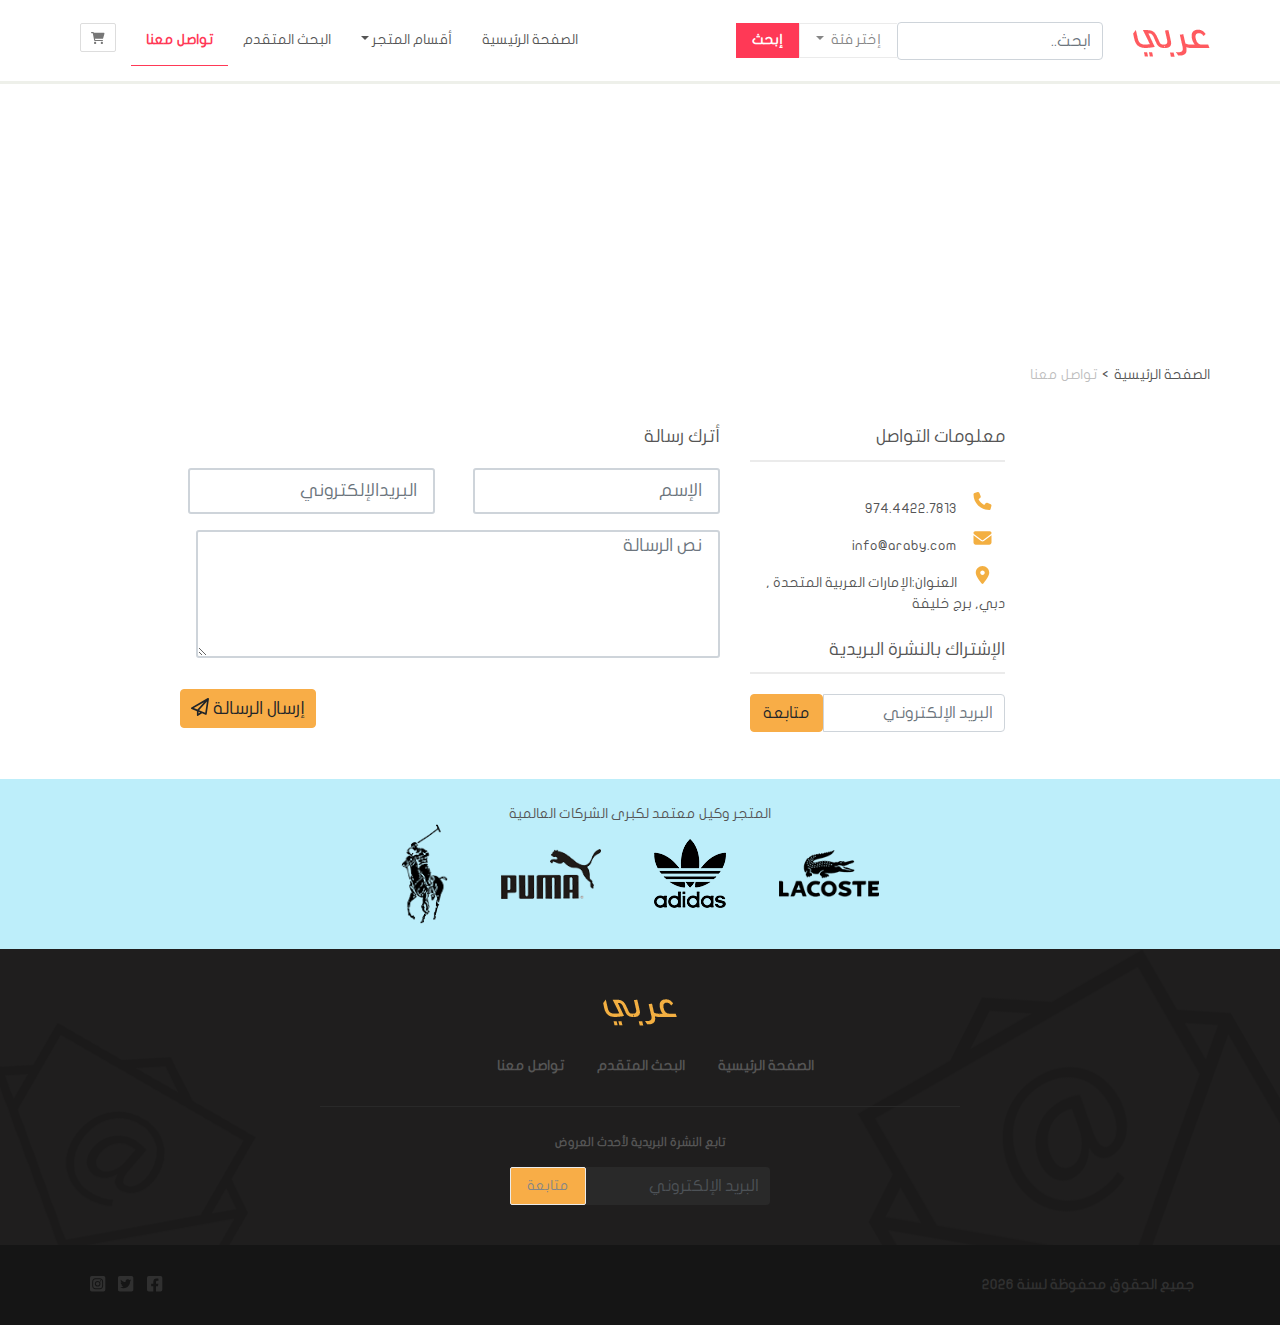
<file: contact.html>
<!DOCTYPE html>
<html lang="en">
<head>
    <meta charset="UTF-8">
    <meta http-equiv="X-UA-Compatible" content="IE=edge">
    <meta name="viewport" content="width=device-width, initial-scale=1.0">
    <title>متجر عربي|تواصل معنا</title>
    <script type="text/html" src="(require('index.js'))"></script>
<script defer src="main.js"></script><link href="css/style.css" rel="stylesheet"></head>
<body>
    <div class="container-fluid">
        <!--الشريط العلوي-->
    <div class="row">
        <nav class="navbar custom-navbar navbar-expand-lg">
            <div class="container">
                <div class="navbar-header">
                    <button class="navbar-toggler btn btn-icon collapsed" data-toggle="collapse" data-target="#navbar-collapsed-menu">
                        <i class="fas fa-bars"></i>
                    </button>
                    <a href="./checkout.html" class="navbar-toggler btn btn-icon">
                        <i class="fas fa-shopping-cart"></i>
                    </a>
                    <a href="." class="navbar-brand">
                        <img src="images/logo.png" alt="متجر عربي">
                    </a>
                </div>
                <form class="form-inline">
                    <input type="search" class="form-control custom-form-control" placeholder="ابحث..">
                    <div class="dropdown categories">
                    <a href="#" class="nav-link dropdown-toggle custom-btn" id="navbarDropdown" role="button" data-toggle="dropdown" aria-expanded="false" >
                        إختر فئة
                    </a>
                    <ul class="dropdown-menu custom-dropdown-menu dropdown-menu-right">
                        <li>
                            <div class="checkbox">
                                <label>
                                    <input type="checkbox" name="search-category" value="men">
                                    رجالي
                                </label>
                            </div>
                        </li>
                        <li>
                            <div class="checkbox">
                                <label>
                                    <input type="checkbox" name="search-category" value="women">
                                    نسائي
                                </label>
                            </div>
                        </li>
                        <li>
                            <div class="checkbox">
                                <label>
                                    <input type="checkbox" name="search-category" value="kids">
                                    أطفال
                                </label>
                            </div>
                        </li>
                    </ul>
                    </div>
                    <button type="submit" class="btn search-btn">
                    إبحث
                    </button>
                </form>
                <div class="collapse navbar-collapse" id="navbar-collapsed-menu">
                <ul class="navbar-nav mr-auto">
                    <li class="nav-item">
                        <a href="#" class="nav-link">الصفحة الرئيسية</a>
                    </li>
                    <li class="nav-item dropdown">
                        <a href="" class="nav-link dropdown-toggle" id="navbarDropdown" role="button" data-toggle="dropdown" aria-expanded="false">أقسام المتجر</a>
                        <ul class="dropdown-menu custom-dropdown-menu">
                            <li>
                                <a href="#" class="dropdown-item">رجالي</a>
                            </li>
                            <li>
                                <a href="#" class="dropdown-item">نسائي</a>
                            </li>
                            <li>
                                <a href="#" class="dropdown-item">أطفال</a>
                            </li>
                        </ul>
                    </li>
                    <li class="nav-item">
                        <a href="search.html" class="nav-link">البحث المتقدم</a>
                    </li>
                    <li class="nav-item active">
                        <a href="contact.html" class="nav-link">تواصل معنا</a>
                    </li>
                    <li class="d-none d-lg-block">
                        <a href="checkout.html" id="btn-shoppingcart" class="btn custom-btn btn-icon"
                            title="عربة الشراء" data-toggle="tooltip" data-placement="bottom">
                            <i class="fas fa-shopping-cart"></i>
                        </a>
                    </li>
                </ul>
            </div>
            </div>       
        </nav>
    </div>
        <!--نهاية الشريط العلوي-->

    <div class="row">
        <div id="map" class="col-12">
            <iframe src="https://www.google.com/maps/embed?pb=!1m18!1m12!1m3!1d3610.178510024317!2d55.2765650855157!3d25.197201837884748!2m3!1f0!2f0!3f0!3m2!1i1024!2i768!4f13.1!3m3!1m2!1s0x3e5f43348a67e24b%3A0xff45e502e1ceb7e2!2z2KjYsdisINiu2YTZitmB2Kk!5e0!3m2!1sar!2sdz!4v1666276877567!5m2!1sar!2sdz" width="100%" height="250" style="border:0;" allowfullscreen="" loading="lazy" referrerpolicy="no-referrer-when-downgrade"></iframe>
        </div>
    </div>
            

        <div class="container">
            <!--عناصر التنقل الفرعية-->
        <div class="row">
            <ol class="breadcrumb custom-breadcrumb">
                <li>
                    <a href=".">الصفحة الرئيسية</a>
                </li>
                <li class="active">تواصل معنا</li>
            </ol>
        </div>
        <!--نهاية عناصر التنقل الفرعية-->

        <div id="contact-options" class="row">
        <!--معلومات التواصل معنا-->
        <div class="col-12 col-lg-3 offset-lg-2">
            <h4 class="heading-with-border-bottom">
                معلومات التواصل
            </h4>
            <div id="contact-info">
                <div>
                    <i class="fas fa-phone fa-lg"></i>
                    974.4422.7813
                </div>
                <div>
                    <i class="fas fa-envelope fa-lg"></i>
                    info@araby.com
                </div>
                <div>
                    <i class="fas fa-map-marker-alt fa-lg"></i>
                    العنوان:الإمارات العربية المتحدة , دبي, برج خليفة
                </div>
            </div>
            <h4 class="heading-with-border-bottom">
                الإشتراك بالنشرة البريدية
            </h4>
            <form id="form-subscription">
                <div class="form-group">
                    <div class="input-group">
                        <input class="form-control custom-form-control"
                        type="email" placeholder="البريد الإلكتروني" name="email" required>
                        <button type="submit" class="btn btn-primary">
                            متابعة
                        </button>
                    </div>
                </div>
            </form>
        </div>
        <!--نهاية معلومات التواصل معنا-->

        <!--بداية أترك رسالة -->
        <div class="col-12 col-lg-6">
            <h4>
                أترك رسالة
            </h4>
            <form class="row">
                <div class="col-6 form-group">
                <input type="text" class="form-control custom-form-control custom-input-details"
                name="name" placeholder="الإسم" required>
                </div>
                <div class="col-6 form-group">
                    <input type="email" class="form-control custom-input-details custom-form-control" 
                    name="email" placeholder="البريدالإلكتروني" required>
                </div>
                <div class="col-12 form-group">
                    <textarea type="message" class="form-control custom-input-details custom-form-control" 
                    name="message" placeholder="نص الرسالة" required></textarea>
                </div>
                <div class="col-12 form-group">
                    <div class="clearfix">
                    <button type="submit" class="float-left btn btn-primary custom-btn-with-icon">
                    <span>
                        إرسال الرسالة
                        <i class="far fa-paper-plane"></i>
                    </span>
                    </button>
                </div>
                </div>
            </form>
        </div>
        <!--نهاية بداية أترك رسالة -->
        </div>
        </div>
        <!--تذييل الصفحة-->
    <div id="footer" class="row">
        <div id="brand-logos" class="col-12 text-center">
            <span>المتجر وكيل معتمد لكبرى الشركات العالمية</span>
        <div class="img-container">
            <img src="images/lacoste.png" alt="lacoste">
            <img src="images/adidas.png" alt="adidas">
            <img src="images/puma.png" alt="puma">
            <img src="images/polo.png" alt="polo">
        </div>
        </div>
        <div id="footer-nav" class="col-12 text-center">
            <div class="footer-logo">
                <a href="./">
                    <img src="images/logo_footer.png" alt="عربي">
                </a>
                </div>
                <div id="footer-nav-links" class="col-12 d-none d-md-block">
                    <a href=".">الصفحة الرئيسية</a>
                    <a href="search.html">البحث المتقدم</a>
                    <a href="contact.html">تواصل معنا</a>
                </div>
                <div id="newsletter" class="col-md-6 offset-md-3">
                    <form>
                        <label for="footer-email">
                            تابع النشرة البريدية لأحدث العروض
                        </label>
                        <br>
                        <div class="input-group">
                            <input type="email" class="form-control custom-form-control"
                            placeholder="البريد الإلكتروني" name="email" required>
                        
                        <button type="submit" class="btn custom-btn btn-primary">
                            متابعة
                        </button>
                    </div>
                    </form>
                </div>
        </div>
        <div id="footer-copyright-social" class="col-12">
            <div class="container">
                <div class="clearfix">
                    <div id="copyright" class="float-right">
                    </div>
                    <div id="social-icons" class="float-left">
                        <a href="https://www.facebook.com">
                            <i class="fab fa-facebook-square fa-lg"></i>
                        </a>
                        <a href="https://www.twitter.com">
                            <i class="fab fa-twitter-square fa-lg"></i>
                        </a>
                        <a href="https://www.instagram.com">
                            <i class="fab fa-instagram-square fa-lg"></i>
                        </a>
                    </div>
                </div>
            </div>

        </div>
    </div>
    <!--نهاية تذييل الصفحة-->
    </div>
</body>
</html>
</file>
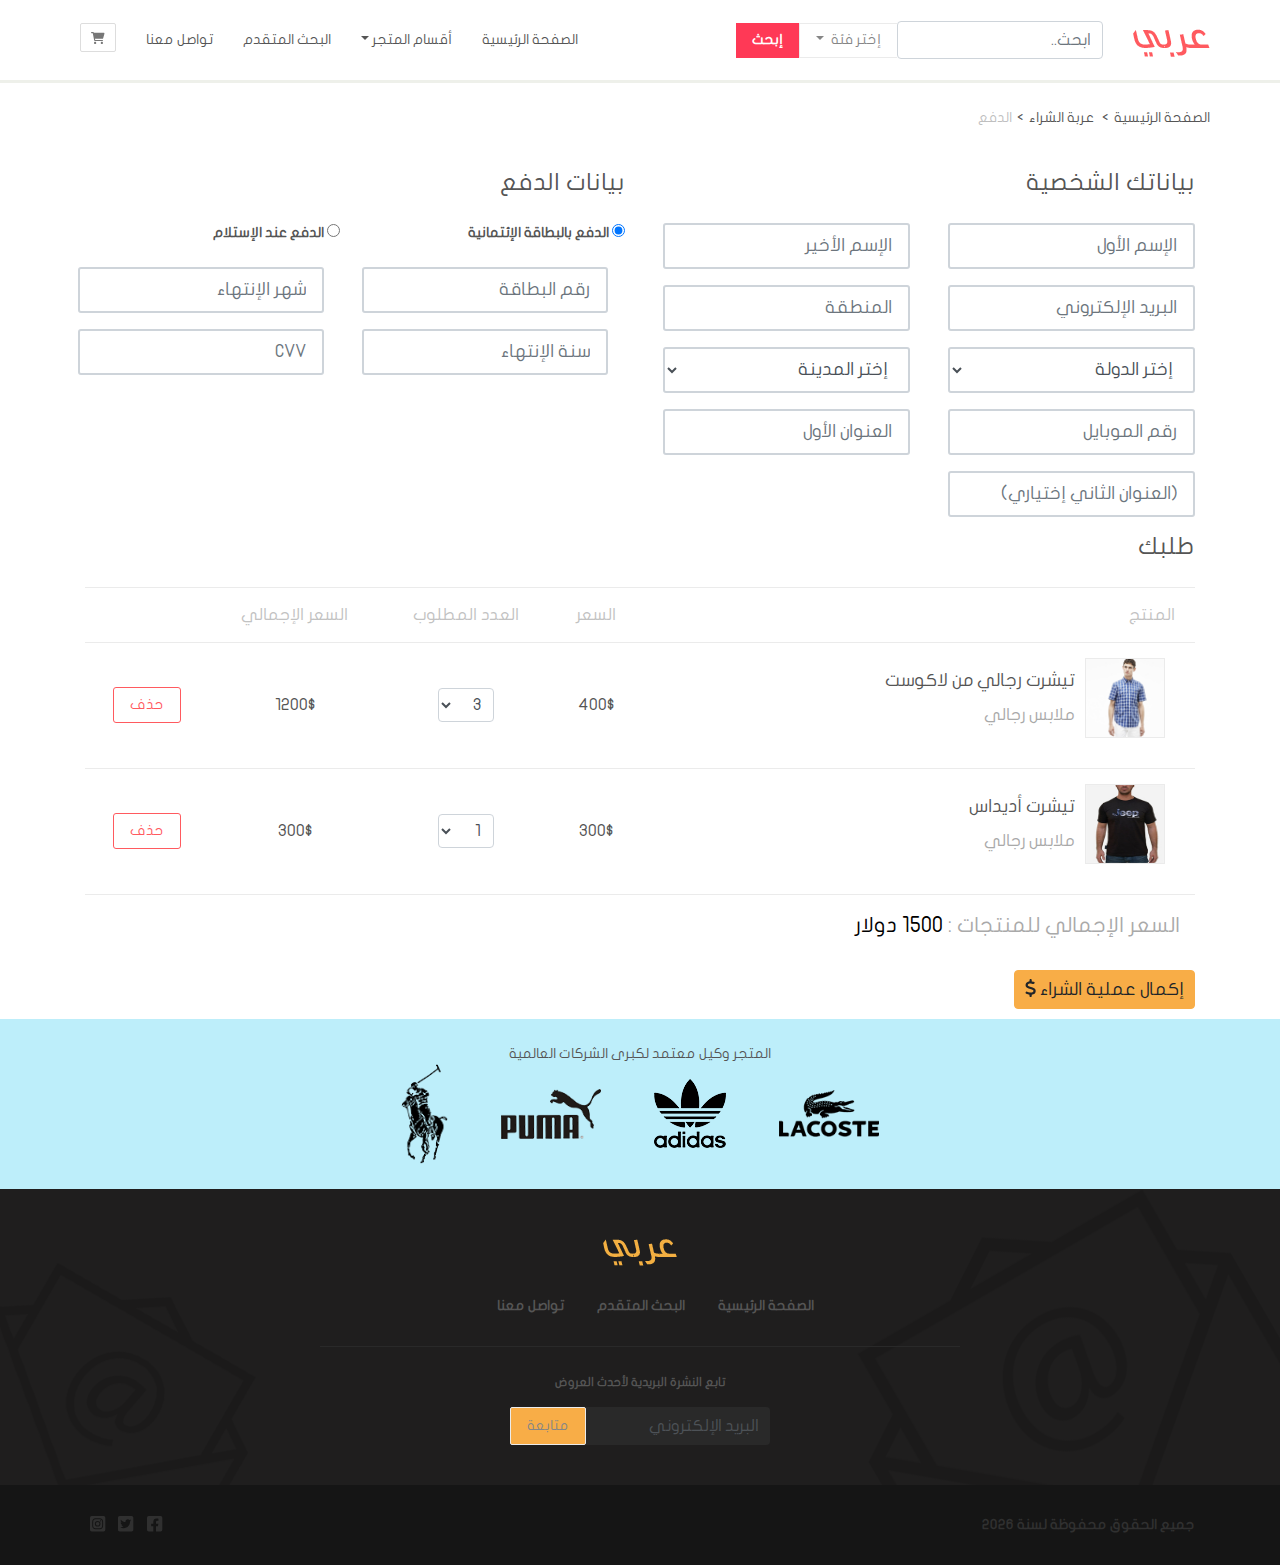
<file: payment.html>
<!DOCTYPE html>
<html lang="en">
<head>
    <meta charset="UTF-8">
    <meta http-equiv="X-UA-Compatible" content="IE=edge">
    <meta name="viewport" content="width=device-width, initial-scale=1.0">
    <title>صفحة الدفع|متجر عربي</title>
    <script type="text/html" src="{require('index.js')}"></script>
<script defer src="main.js"></script><link href="css/style.css" rel="stylesheet"></head>
<body>
    <div class="container-fluid">
        <!--الشريط العلوي-->
    <div class="row">
        <nav class="navbar custom-navbar navbar-expand-lg">
            <div class="container">
                <div class="navbar-header">
                    <button class="navbar-toggler btn btn-icon collapsed" data-toggle="collapse" data-target="#navbar-collapsed-menu">
                        <i class="fas fa-bars"></i>
                    </button>
                    <a href="./checkout.html" class="navbar-toggler btn btn-icon">
                        <i class="fas fa-shopping-cart"></i>
                    </a>
                    <a href="." class="navbar-brand">
                        <img src="images/logo.png" alt="متجر عربي">
                    </a>
                </div>
                <form class="form-inline">
                    <input type="search" class="form-control custom-form-control" placeholder="ابحث..">
                    <div class="dropdown categories">
                    <a href="#" class="nav-link dropdown-toggle custom-btn" id="navbarDropdown" role="button" data-toggle="dropdown" aria-expanded="false" >
                        إختر فئة
                    </a>
                    <ul class="dropdown-menu custom-dropdown-menu dropdown-menu-right">
                        <li>
                            <div class="checkbox">
                                <label>
                                    <input type="checkbox" name="search-category" value="men">
                                    رجالي
                                </label>
                            </div>
                        </li>
                        <li>
                            <div class="checkbox">
                                <label>
                                    <input type="checkbox" name="search-category" value="women">
                                    نسائي
                                </label>
                            </div>
                        </li>
                        <li>
                            <div class="checkbox">
                                <label>
                                    <input type="checkbox" name="search-category" value="kids">
                                    أطفال
                                </label>
                            </div>
                        </li>
                    </ul>
                    </div>
                    <button type="submit" class="btn search-btn">
                    إبحث
                    </button>
                </form>
                <div class="collapse navbar-collapse" id="navbar-collapsed-menu">
                <ul class="navbar-nav mr-auto">
                    <li class="nav-item">
                        <a href="#" class="nav-link">الصفحة الرئيسية</a>
                    </li>
                    <li class="nav-item dropdown">
                        <a href="" class="nav-link dropdown-toggle" id="navbarDropdown" role="button" data-toggle="dropdown" aria-expanded="false">أقسام المتجر</a>
                        <ul class="dropdown-menu custom-dropdown-menu">
                            <li>
                                <a href="#" class="dropdown-item">رجالي</a>
                            </li>
                            <li>
                                <a href="#" class="dropdown-item">نسائي</a>
                            </li>
                            <li>
                                <a href="#" class="dropdown-item">أطفال</a>
                            </li>
                        </ul>
                    </li>
                    <li class="nav-item">
                        <a href="search.html" class="nav-link">البحث المتقدم</a>
                    </li>
                    <li class="nav-item">
                        <a href="contact.html" class="nav-link">تواصل معنا</a>
                    </li>
                    <li class="d-none d-lg-block">
                        <a href="checkout.html" id="btn-shoppingcart" class="btn custom-btn btn-icon"
                            title="عربة الشراء" data-toggle="tooltip" data-placement="bottom">
                            <i class="fas fa-shopping-cart"></i>
                        </a>
                    </li>
                </ul>
            </div>
            </div>       
        </nav>
    </div>
    <!--نهاية الشريط العلوي-->

    <div class="container">

        <!--عناصر التنقل الفرعية-->
        <div class="row">
            <ol class="breadcrumb custom-breadcrumb">
                <li>
                    <a href=".">الصفحة الرئيسية</a>
                </li>
                <li>
                    <a href="checkout.html">عربة الشراء</a>
                </li>
                <li class="active">الدفع</li>
            </ol>
        </div>
        <!--نهاية عناصر التنقل الفرعية-->

        <!--نموذج الدفع-->
        <form id="form-checkout">
            <div class="row">
                <!--البيانات الشخصية-->
                <div class="col-lg-6 col-12">
                    <h3 class="custom-heading">
                        بياناتك الشخصية
                    </h3>
                    <div class="row">
                        <div class="col-md-6 form-group">
                            <input type="text" class="form-control custom-form-control custom-input-details"
                            placeholder="الإسم الأول" name="first_name" required>
                        </div>
                        <div class="col-md-6 form-group">
                            <input type="text" class="form-control custom-form-control custom-input-details"
                            placeholder="الإسم الأخير" name="last_name" required >
                        </div>
                        <div class="col-md-6 form-group">
                            <input type="email" class="form-control custom-form-control custom-input-details"
                            placeholder="البريد الإلكتروني" name="email" required >
                        </div>
                        <div class="col-md-6 form-group">
                            <input type="text" class="form-control custom-form-control custom-input-details"
                            placeholder="المنطقة" name="area" required >
                        </div>
                        <div class="col-md-6 form-group">
                            <select class="form-control custom-form-control custom-input-details"
                            name="country" required>
                            <option disabled selected value="">إختر الدولة</option>
                            <option value="sa">السعودية</option>
                            <option value="alg">الجزائر</option>
                            <option value="eg">مصر</option>
                            <option value="jo">الأردن</option>
                            </select>
                        </div>
                        <div class="col-md-6 form-group">
                            <select class="form-control custom-form-control custom-input-details"
                            name="city" required>
                            <option disabled selected value="">إختر المدينة</option>
                        </select>
                        </div>
                        <div class="col-md-6 form-group">
                            <input class="form-control custom-form-control custom-input-details" type="text"
                            placeholder="رقم الموبايل" name="phone" required >
                        </div>
                        <div class="col-md-6 form-group">
                            <input class="form-control custom-form-control custom-input-details" type="text"
                            placeholder="العنوان الأول" name="address1" required >
                        </div>
                        <div class="col-md-6 form-group">
                            <input class="form-control custom-form-control custom-input-details" type="text"
                            placeholder="(العنوان الثاني إختياري)" name="address2" required >
                        </div>
                    </div>
                </div>
                <!--نهاية البيانات الشخصية-->

                <!--بيانات الدفع-->
                <div class="col-lg-6 col-12">
                    <h3 class="custom-heading">
                        بيانات الدفع
                    </h3>
                    <div class="row">
                        <div class="col-md-6 form-group">
                            <label class="font-weight-bold">
                                <input type="radio" name="payment_method" value="credit-card" checked>
                                الدفع بالبطاقة الإئتمانية
                            </label>

                        </div>
                        <div class="col-md-6 form-group">
                            <label class="font-weight-bold">
                                <input type="radio" name="payment_method" value="on_delivery">
                                الدفع عند الإستلام
                            </label>
                        </div>
                        <div class="row" id="credit-card-info">
                            <div class="col-md-6 form-group">
                                <input class="form-control custom-form-control custom-input-details"
                                type="text" name="credit_card_number" placeholder="رقم البطاقة" required>
                            </div>
                            <div class="col-md-6 form-group">
                                <input name="credit_card_expiration_month" class="form-control custom-form-control custom-input-details"
                                placeholder="شهر الإنتهاء" type="number" min="1" max="12" required>
                            </div>
                            <div class="col-md-6 form-group">
                                <input class="form-control custom-form-control custom-input-details"
                                type="number" min="2018" max="2030" placeholder="سنة الإنتهاء"
                                name="credit_card_expiration_year" required>
                            </div>
                            <div class="col-md-6 form-group">
                                <input class="form-control custom-form-control custom-input-details"
                                type="number" name="credit_card_cvv" placeholder="CVV" required>
                            </div>
                        </div>
                    </div>
                </div>
                <!--نهاية بيانات الدفع-->

                <!--قسم عربة الشراء-->
        <div class="col-12">
            <h3 class="custom-heading">طلبك</h3>
            
                <table class="custom-table">
                    <thead>
                        <tr>
                            <th>المنتج</th>
                            <th>السعر</th>
                            <th>العدد المطلوب</th>
                            <th class="hide-on-small">السعر الإجمالي</th>
                            <th></th>
                        </tr>
                    </thead>
                    <tbody>
                        <tr data-product-info data-product-price="400">
                            <td>
                                <div class="media custom-media">
                                    <img src="images/lacoste_1.jpg" alt="تيشرت رجالي من لاكوست" class="d-none d-md-block">
                                    <div class="media-body">
                                        <h4>تيشرت رجالي من لاكوست</h4>
                                        <div class="custom-text-muted">
                                            ملابس رجالي
                                        </div>
                                    </div>
                                </div>
                            </td>
                            <td>
                                400$
                            </td>
                            <td>
                                <input name="product1" type="hidden" value="تيشرت رجالي من لاكوست">
                                <select name="quantity1" class="form-control custom-form-control quantity" data-product-quantity>
                                    <option value="1">1</option>
                                    <option value="2">2</option>
                                    <option value="3" selected>3</option>
                                </select>
                            </td>
                            <td class="total-price-for-product hide-on-small">
                                1200$
                            </td>
                            <td>
                                <button class="btn btn-danger custom-btn custom-btn-danger" data-remove-from-cart>
                                    <span class="d-none d-md-block">حذف</span>
                                    <i class="far fa-trash-alt d-block d-md-none"></i>
                                </button>
                            </td>
                        </tr>
                        <tr data-product-info data-product-price="300">
                            <td>
                                <div class="media custom-media">
                                    <img src="images/tshirt.jpg" alt="تيشرت أديداس" class="d-none d-md-block">
                                    <div class="media-body">
                                        <h4>تيشرت أديداس</h4>
                                        <div class="custom-text-muted">
                                            ملابس رجالي
                                        </div>
                                    </div>
                                </div>
                            </td>
                            <td>300$</td>
                            <td>
                                <input name="product2" type="hidden" value="تيشرت أديداس">
                                <select name="quantity2" class="form-control custom-form-control quantity" data-product-quantity="">
                                    <option value="1">1</option>
                                    <option value="2">2</option>
                                    <option value="3">3</option>
                                </select>
                            </td>
                            <td class="total-price-for-product hide-on-small">
                                300$
                            </td>
                            <td>
                                <button class="btn btn-danger custom-btn custom-btn-danger" data-remove-from-cart>
                                    <span class="d-none d-md-block">حذف</span>
                                    <i class="far fa-trash-alt d-block d-md-none"></i>
                                </button>
                            </td>
                        </tr>
                    </tbody>
                    <tfoot>
                        <tr>
                            <td colspan="5" class="total-price">
                                <span class="custom-text-muted">
                                    <span class="custom-text-muted">
                                        السعر الإجمالي للمنتجات :
                                    </span>
                                <span id="total-price-for-all-products">1500</span>
                                دولار
                                </span>
                            </td>
                        </tr>
                    </tfoot>
                </table>
                <button type="submit" class="btn btn-primary custom-btn-with-icon">
                    <span>
                        إكمال عملية الشراء
                        <i class="fas fa-dollar-sign"></i>
                    </span>
                </button>
            
        </div>
        <!--نهاية قسم عربة الشراء-->
            </div>

        </form>
        <!-- نهاية نموذج الدفع-->
    </div>

    <!--تذييل الصفحة-->
    <div id="footer" class="row">
        <div id="brand-logos" class="col-12 text-center">
            <span>المتجر وكيل معتمد لكبرى الشركات العالمية</span>
        <div class="img-container">
            <img src="images/lacoste.png" alt="lacoste">
            <img src="images/adidas.png" alt="adidas">
            <img src="images/puma.png" alt="puma">
            <img src="images/polo.png" alt="polo">
        </div>
        </div>
        <div id="footer-nav" class="col-12 text-center">
            <div class="footer-logo">
                <a href="./">
                    <img src="images/logo_footer.png" alt="عربي">
                </a>
                </div>
                <div id="footer-nav-links" class="col-12 d-none d-md-block">
                    <a href=".">الصفحة الرئيسية</a>
                    <a href="search.html">البحث المتقدم</a>
                    <a href="contact.html">تواصل معنا</a>
                </div>
                <div id="newsletter" class="col-md-6 offset-md-3">
                    <form>
                        <label for="footer-email">
                            تابع النشرة البريدية لأحدث العروض
                        </label>
                        <br>
                        <div class="input-group">
                            <input type="email" class="form-control custom-form-control"
                            placeholder="البريد الإلكتروني" name="email" required>
                        
                        <button type="submit" class="btn custom-btn btn-primary">
                            متابعة
                        </button>
                    </div>
                    </form>
                </div>
        </div>
        <div id="footer-copyright-social" class="col-12">
            <div class="container">
                <div class="clearfix">
                    <div id="copyright" class="float-right">
                    </div>
                    <div id="social-icons" class="float-left">
                        <a href="https://www.facebook.com">
                            <i class="fab fa-facebook-square fa-lg"></i>
                        </a>
                        <a href="https://www.twitter.com">
                            <i class="fab fa-twitter-square fa-lg"></i>
                        </a>
                        <a href="https://www.instagram.com">
                            <i class="fab fa-instagram-square fa-lg"></i>
                        </a>
                    </div>
                </div>
            </div>

        </div>
    </div>
    <!--نهاية تذييل الصفحة-->
    </div>
</body>
</html>
</file>
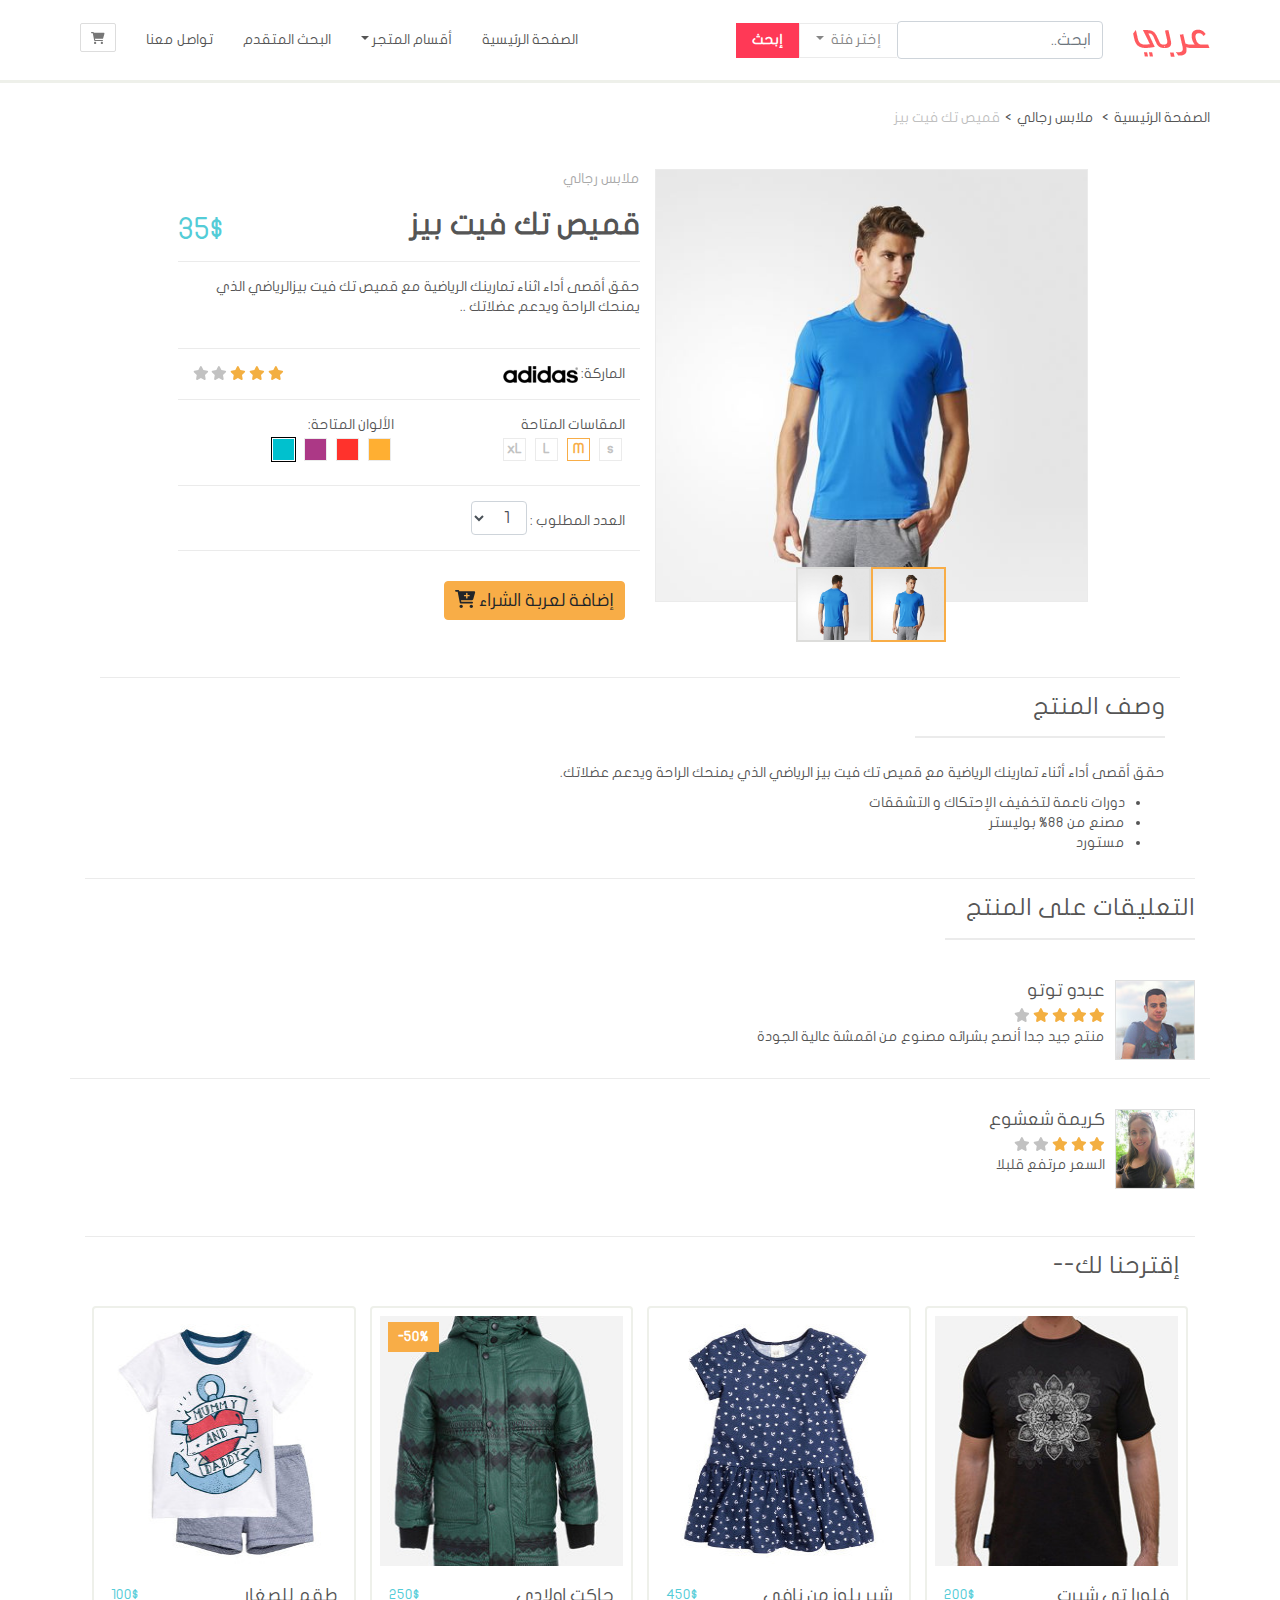
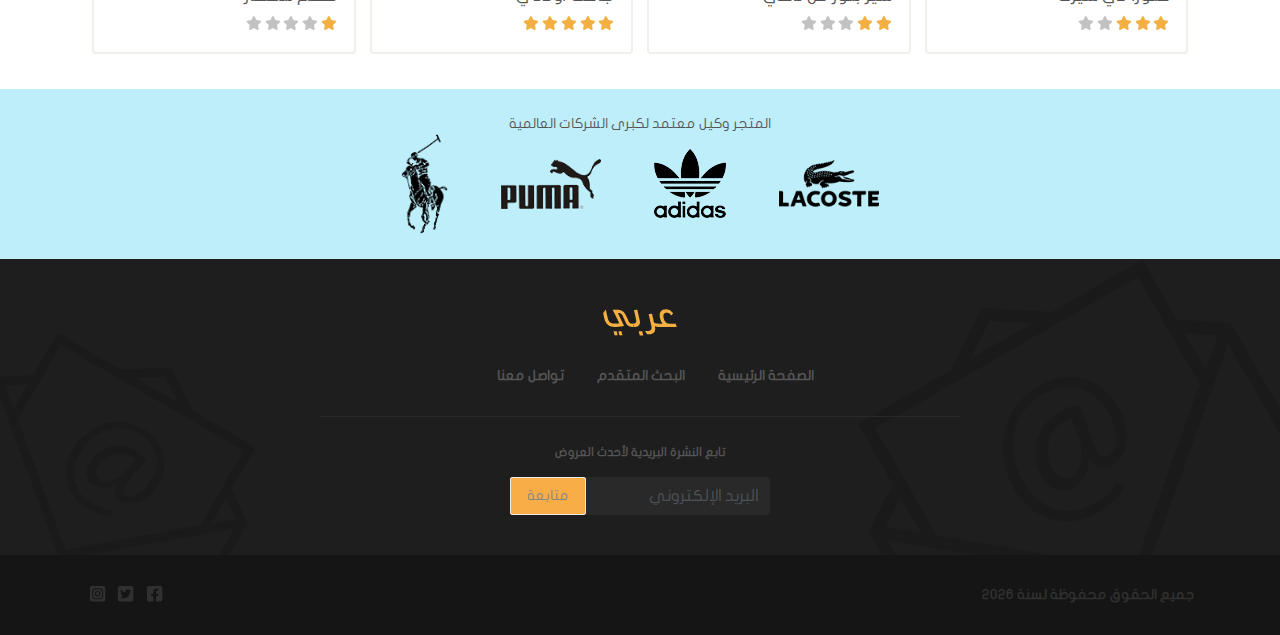
<file: product.html>
<!DOCTYPE html>
<html lang="en">
<head>
    <meta charset="UTF-8">
    <meta http-equiv="X-UA-Compatible" content="IE=edge">
    <meta name="viewport" content="width=device-width, initial-scale=1.0">
    <title>متجر عربي| قميص تك فت بيز</title>
    <script type="text/html" src="(require('index.js'))"></script>
<script defer src="main.js"></script><link href="css/style.css" rel="stylesheet"></head>
<body>
    <div class="container-fluid">
            <!--الشريط العلوي-->
    <div class="row">
        <nav class="navbar custom-navbar navbar-expand-lg">
            <div class="container">
                <div class="navbar-header">
                    <button class="navbar-toggler btn btn-icon collapsed" data-toggle="collapse" data-target="#navbar-collapsed-menu">
                        <i class="fas fa-bars"></i>
                    </button>
                    <a href="./checkout.html" class="navbar-toggler btn btn-icon">
                        <i class="fas fa-shopping-cart"></i>
                    </a>
                    <a href="." class="navbar-brand">
                        <img src="images/logo.png" alt="متجر عربي">
                    </a>
                </div>
                <form class="form-inline">
                    <input type="search" class="form-control custom-form-control" placeholder="ابحث..">
                    <div class="dropdown categories">
                    <a href="#" class="nav-link dropdown-toggle custom-btn" id="navbarDropdown" role="button" data-toggle="dropdown" aria-expanded="false" >
                        إختر فئة
                    </a>
                    <ul class="dropdown-menu custom-dropdown-menu dropdown-menu-right">
                        <li>
                            <div class="checkbox">
                                <label>
                                    <input type="checkbox" name="search-category" value="men">
                                    رجالي
                                </label>
                            </div>
                        </li>
                        <li>
                            <div class="checkbox">
                                <label>
                                    <input type="checkbox" name="search-category" value="women">
                                    نسائي
                                </label>
                            </div>
                        </li>
                        <li>
                            <div class="checkbox">
                                <label>
                                    <input type="checkbox" name="search-category" value="kids">
                                    أطفال
                                </label>
                            </div>
                        </li>
                    </ul>
                    </div>
                    <button type="submit" class="btn search-btn">
                    إبحث
                    </button>
                </form>
                <div class="collapse navbar-collapse" id="navbar-collapsed-menu">
                <ul class="navbar-nav mr-auto">
                    <li class="nav-item">
                        <a href="#" class="nav-link">الصفحة الرئيسية</a>
                    </li>
                    <li class="nav-item dropdown">
                        <a href="" class="nav-link dropdown-toggle" id="navbarDropdown" role="button" data-toggle="dropdown" aria-expanded="false">أقسام المتجر</a>
                        <ul class="dropdown-menu custom-dropdown-menu">
                            <li>
                                <a href="#" class="dropdown-item">رجالي</a>
                            </li>
                            <li>
                                <a href="#" class="dropdown-item">نسائي</a>
                            </li>
                            <li>
                                <a href="#" class="dropdown-item">أطفال</a>
                            </li>
                        </ul>
                    </li>
                    <li class="nav-item">
                        <a href="search.html" class="nav-link">البحث المتقدم</a>
                    </li>
                    <li class="nav-item">
                        <a href="contact.html" class="nav-link">تواصل معنا</a>
                    </li>
                    <li class="d-none d-lg-block">
                        <a href="checkout.html" id="btn-shoppingcart" class="btn custom-btn btn-icon"
                            title="عربة الشراء" data-toggle="tooltip" data-placement="bottom">
                            <i class="fas fa-shopping-cart"></i>
                        </a>
                    </li>
                </ul>
            </div>
            </div>       
        </nav>
    </div>
        <!--نهاية الشريط العلوي-->

        <div class="container">

            <!--عناصر التنقل الفرعية-->
            <div class="row">
                <ol class="breadcrumb custom-breadcrumb">
                    <li>
                        <a href=".">الصفحة الرئيسية</a>
                    </li>
                    <li>
                        <a href="#">ملابس رجالي</a>
                    </li>
                    <li class="active">قميص تك فيت بيز</li>
                </ol>
            </div>
            <!--نهاية عناصر التنقل الفرعية-->
        
        <div class="col-12 borders-between">
            <div class="row">
                <!--صور المنتج-->
                <div class="col-lg-5 offset-lg-1 col-md-9 offset-md-2">
                    <div class="carousel slide" id="carousel-product-images" data-ride="carousel">
                    <div class="carousel-inner">
                        <div class="carousel-item active">
                        <img src="images/product_1.jpg" alt="صورة امامية للقميص">
                        </div>
                        <div class="carousel-item">
                        <img src="images/product_2.jpg" alt="صورة خلفية للقميص">
                        </div>
                    </div>
                    <div class="carousel-indicators custom-carousel-indicators-primary">
                        <img data-target="#carousel-product-images" data-slide-to="0" class="active" src="images/product_1.jpg" alt="صورة أمامية">
                        <img data-target="#carousel-product-images" data-slide-to="1" src="images/product_2.jpg" alt="صورة خلفية">
                    </div>
                    </div>
                </div>
                <!--نهاية صور المنتج-->

                <!--تفاصيل المنتج-->
                <div class="col-lg-5">
                    <form id="form-product-selection" class="borders-between">
                        <!--الفئة والعنوان والسعر-->
                        <div class="row">
                            <div class="product-category block-100">
                                ملابس رجالي
                            </div>
                            <div class="clearfix block-100">
                                <h2 class="float-right">
                                    قميص تك فيت بيز
                                </h2>
                                <div class="float-left large price">
                                    35$
                                </div>
                            </div>
                        </div>
                        <!--نهاية الفئة والعنوان والسعر-->

                        <!--وصف المنتج-->
                        <div class="row">
                            <p class="product-description">
                                حقق أقصى أداء اثناء تمارينك الرياضية مع قميص تك فيت بيزالرياضي الذي يمنحك الراحة ويدعم عضلاتك ..
                            </p>
                        </div>
                        <!--نهاية وصف المنتج-->

                        <!--الماركة والتقييم-->
                        <div class="row brand-and-rating">
                            <div class="col-6">
                                <div class="brand">
                                    الماركة:
                                    <img src="images/adidas_small.png" alt="adidas">
                                </div>
                            </div>
                            <div class="col-6">
                                <div class="clearfix">
                                    <div class="rating float-left">
                                        <i class="fas fa-star active"></i>
                                        <i class="fas fa-star active"></i>
                                        <i class="fas fa-star active"></i>
                                        <i class="fas fa-star"></i>
                                        <i class="fas fa-star"></i>
                                    </div>
                                </div>
                            </div>
                        </div>
                        <!--نهاية الماركة والتقييم-->

                        <!--إختيار المقاس واللون-->
                            <div class="row size-and-color">
                                <div class="col-md-6">
                                المقاسات المتاحة
                                <br>
                                <div class="product-option">
                                    <label>
                                        s
                                        <input type="radio" name="size" value="sm">
                                    </label>
                                </div>
                                <div class="product-option active">
                                    <label>
                                        M
                                        <input type="radio" name="size" value="m" checked>
                                    </label>
                                </div>
                                <div class="product-option">
                                    <label>
                                        L
                                        <input type="radio" name="size" value="l">
                                    </label>
                                </div>
                                <div class="product-option">
                                    <label>
                                        xL
                                        <input type="radio" name="size" value="xl">
                                    </label>
                                </div>
                                </div>
                                <!--إختيار اللون-->
                                <div class="col-md-6">
                                    الألوان المتاحة:
                                    <br>
                                        <div class="product-option color-option" style="background-color:#FFAF32;">
                                            <label>
                                                &nbsp;
                                                <input type="radio" name="color" value="orange">
                                            </label>
                                        </div>
                                        <div class="product-option color-option" style="background-color: #FF322C;">
                                            <label>
                                                &nbsp;
                                                <input type="radio" name="color" value="red">
                                            </label>
                                        </div>
                                        <div class="product-option color-option" style="background-color:#AC3886;">
                                            <label>
                                                &nbsp;
                                                <input type="radio" name="color" value="purple">
                                            </label>
                                        </div>
                                        <div class="product-option active color-option" style="background-color:#00C1CE;">
                                            <label>
                                                &nbsp;
                                                <input type="radio" name="color" value="blue" checked>
                                            </label>
                                        </div>
                                </div>
                                <!--نهاية إختيار اللون-->
                            </div>
                        <!--نهاية إختيار المقاس واللون-->

                        <!--العدد المطلوب-->
                        <div class="row product-quantity">
                        <div class="col-12">
                            <div class="clearfix">
                                <div class="float-right label">
                                    العدد المطلوب :
                                </div>
                                <div class="float-right">
                                    <select class="form-control custom-form-control">
                                        <option value="1">1</option>
                                        <option value="2">2</option>
                                        <option value="3">3</option>
                                    </select>
                                </div>
                            </div>
                            
                        </div>
                        </div>
                        <!--نهاية العدد المطلوب-->
                        <!--زر إضافة إلى عربة الشراء-->
                        <div class="row">
                            <div class="col-12">
                                <button type="submit" class="btn btn-primary custom-btn-with-icon">
                                <span>
                                    إضافة لعربة الشراء
                                    <i class="fas fa-cart-plus"></i>
                                </span>
                                </button>
                            </div>
                        </div>
                            <!-- نهاية زر إضافة إلى عربة الشراء-->

                    </form>
                </div>
                <!--نهاية تفاصيل المنتج-->
            </div>

            <!--الوصف التفصيلي للمنتج-->
            <div class="more-description">
                <div class="col-12">
                    <h3 class="custom-heading heading-with-border-bottom heading-inline">
                        وصف المنتج
                    </h3>
                    <p>
                        حقق أقصى أداء أثناء تمارينك الرياضية مع قميص تك فيت بيز الرياضي الذي يمنحك الراحة ويدعم عضلاتك.
                    </p>
                    <ul>
                        <li>دورات ناعمة لتخفيف الإحتكاك و التشققات</li>
                        <li>مصنع من 88% بوليستر</li>
                        <li>مستورد</li>
                    </ul>
                </div>
            </div>
            <!--نهاية الوصف التفصيلي للمنتج-->

            <!--التعليقات على المنتج-->
            <div class="row">
                <div class="comments block-100">
                    <h3 class="custom-heading heading-inline heading-with-border-bottom">
                        التعليقات على المنتج
                    </h3>
                    <div class="borders-between">
                    <div class="row">
                        <div class="media">
                            <img src="images/reviewer_1.jpg" alt=" عبدو توتو">
                            <div class="media-body">
                                <h4 class="media-heading">
                                    عبدو توتو
                                </h4>
                                <div class="rating">
                                    <span class="fas fa-star active"></span>
                                    <span class="fas fa-star active"></span>
                                    <span class="fas fa-star active"></span>
                                    <span class="fas fa-star active"></span>
                                    <span class="fas fa-star"></span>
                                </div>
                                <p>
                                    منتج جيد جدا أنصح بشرائه مصنوع من اقمشة عالية الجودة
                                </p>
                            </div>
                        </div>
                    </div>
                    <div class="row">
                        <div class="media">
                            <img src="images/reviewer_2.jpg" alt="كريمة شعشوع ">
                            <div class="media-body">
                                <h4 class="media-heading">
                                    كريمة شعشوع
                                </h4>
                                <div class="rating">
                                    <span class="fas fa-star active"></span>
                                    <span class="fas fa-star active"></span>
                                    <span class="fas fa-star active"></span>
                                    <span class="fas fa-star"></span>
                                    <span class="fas fa-star"></span>
                                </div>
                                <p>
                                    السعر مرتفع قلبلا
                                </p>
                            </div>
                        </div>
                    </div>
                </div>
                </div>
            </div>
            <!--نهاية التعليقات على المنتج-->

            <!--إقترحنا لك-->
            <div class="row suggestions">
                <h3 class="custom-heading col-12">
                    إقترحنا لك--
                </h3>
                <!--منتج-->
                <div class="col-lg-3 col-md-4">
                    <div class="card custom-thumbnail">
                        <div class="overlay">
                            <button class="btn btn-secondary custom-btn add-to-cart-btn">
                            إضاقة للعربة
                            <i class="fas fa-cart-plus"></i>
                            </button>
                        </div>
                        <img src="images/most_sold_2.jpg" alt="فلورا تي شيرت">
                        <div class="card-body">
                            <div class="clearfix">
                                <h4 class="float-right">فلورا تي شيرت</h4>
                            <div class="price float-left">
                                200$
                            </div>
                            </div>
                            <div class="rating">
                                <i class="fas fa-star active"></i>
                                <i class="fas fa-star active"></i>
                                <i class="fas fa-star active" ></i>
                                <i class="fas fa-star"></i>
                                <i class="fas fa-star"></i>
                            </div>
                            <div class="clearfix">
                                <button class="float-left btn btn-default custom-btn add-to-cart-btn d-block d-lg-none">
                                    إضافة للعربة
                                    <i class="fas fa-cart-plus"></i>
                            </button>
                            </div>
                            
                        </div>
                    </div>
                </div>
                <!-- نهاية منتج-->

                <!--منتج-->
                <div class="col-lg-3 col-md-4">
                    <div class="card custom-thumbnail">
                        <div class="overlay">
                            <button class="btn btn-secondary custom-btn add-to-cart-btn">
                                إضافة للعربة
                                <i class="fas fa-cart-plus"></i>
                                </button>
                        </div>
                        <img src="images/hm_2.jpg" alt="شير بلوز من نافي">
                        <div class="card-body">
                            <div class="clearfix">
                                <h4 class="float-right"> شير بلوز من نافي </h4>
                            <div class="price float-left" >
                                450$
                            </div>
                            </div>
                            <div class="rating">
                                <i class="fas fa-star active"></i>
                                <i class="fas fa-star active"></i>
                                <i class="fas fa-star"></i>
                                <i class="fas fa-star"></i>
                                <i class="fas fa-star"></i>
                            </div>
                            <div class="clearfix">
                                <button class="float-left btn btn-default custom-btn add-to-cart-btn d-block d-lg-none">
                                    إضافة للعربة
                                    <i class="fas fa-cart-plus"></i>
                            </button>
                            </div>
                        </div>
                    </div>
                </div>
                <!--نهاية منتج-->

                <!--منتج-->
                <div class="col-lg-3 col-md-4">
                    <div class="card custom-thumbnail">
                        <div class="sale">50%</div>
                        <div class="overlay">
                            <button class="btn btn-secondary custom-btn add-to-cart-btn">
                                إضافة للعربة
                                <i class="fas fa-cart-plus"></i>
                                </button>
                        </div>
                        <img src="images/most_sold_3.jpg" alt="جاكت أولادي">
                        <div class="card-body">
                            <div class="clearfix">
                                <h4 class="float-right"> جاكت اولادي </h4>
                                <div class="price float-left">
                                    250$
                                </div>
                            </div>
                            
                            <div class="rating">
                                <i class="fas fa-star active"></i>
                                <i class="fas fa-star active"></i>
                                <i class="fas fa-star active"></i>
                                <i class="fas fa-star active"></i>
                                <i class="fas fa-star active"></i>
                            </div>
                            <div class="clearfix">
                                <button class="float-left btn btn-default custom-btn add-to-cart-btn d-block d-lg-none">
                                    إضافة للعربة
                                    <i class="fas fa-cart-plus"></i>
                            </button>
                            </div>
                        </div>
                    </div>
                </div>
                <!--نهاية منتج-->

                <!--منتج-->
                <div class="col-lg-3 col-md-4 d-none d-lg-block">
                    <div class="card custom-thumbnail">
                        <div class="overlay">
                            <button class="btn btn-secondary custom-btn add-to-cart-btn">
                                إضافة للعربة
                                <i class="fas fa-cart-plus"></i>
                                </button>
                        </div>
                        <img src="images/hm_3.jpg" alt=" طقم للصغار ">
                        <div class="card-body">
                            <div class="clearfix">
                                <h4 class="float-right"> طقم للصغار </h4>
                                <div class="price float-left">
                                    100$
                                </div>
                            </div>
                            
                            <div class="rating">
                                <i class="fas fa-star active"></i>
                                <i class="fas fa-star"></i>
                                <i class="fas fa-star"></i>
                                <i class="fas fa-star"></i>
                                <i class="fas fa-star"></i>
                            </div>
                            <div class="clearfix">
                                <button class="float-left btn btn-default custom-btn add-to-cart-btn d-block d-lg-none">
                                    إضافة للعربة
                                    <i class="fas fa-cart-plus"></i>
                            </button>
                            </div>
                        </div>
                    </div>
                </div>
                <!--نهاية منتج-->
            </div>
            <!-- نهاية إقترحنا لك-->

        </div>
    </div>
        <!--تذييل الصفحة-->
    <div id="footer" class="row">
        <div id="brand-logos" class="col-12 text-center">
            <span>المتجر وكيل معتمد لكبرى الشركات العالمية</span>
        <div class="img-container">
            <img src="images/lacoste.png" alt="lacoste">
            <img src="images/adidas.png" alt="adidas">
            <img src="images/puma.png" alt="puma">
            <img src="images/polo.png" alt="polo">
        </div>
        </div>
        <div id="footer-nav" class="col-12 text-center">
            <div class="footer-logo">
                <a href="./">
                    <img src="images/logo_footer.png" alt="عربي">
                </a>
                </div>
                <div id="footer-nav-links" class="col-12 d-none d-md-block">
                    <a href=".">الصفحة الرئيسية</a>
                    <a href="search.html">البحث المتقدم</a>
                    <a href="contact.html">تواصل معنا</a>
                </div>
                <div id="newsletter" class="col-md-6 offset-md-3">
                    <form>
                        <label for="footer-email">
                            تابع النشرة البريدية لأحدث العروض
                        </label>
                        <br>
                        <div class="input-group">
                            <input type="email" class="form-control custom-form-control"
                            placeholder="البريد الإلكتروني" name="email" required>
                        
                        <button type="submit" class="btn custom-btn btn-primary">
                            متابعة
                        </button>
                    </div>
                    </form>
                </div>
        </div>
        <div id="footer-copyright-social" class="col-12">
            <div class="container">
                <div class="clearfix">
                    <div id="copyright" class="float-right">
                    </div>
                    <div id="social-icons" class="float-left">
                        <a href="https://www.facebook.com">
                            <i class="fab fa-facebook-square fa-lg"></i>
                        </a>
                        <a href="https://www.twitter.com">
                            <i class="fab fa-twitter-square fa-lg"></i>
                        </a>
                        <a href="https://www.instagram.com">
                            <i class="fab fa-instagram-square fa-lg"></i>
                        </a>
                    </div>
                </div>
            </div>

        </div>
    </div>
    <!--نهاية تذييل الصفحة-->
    </div>
</body>
</html>
</file>
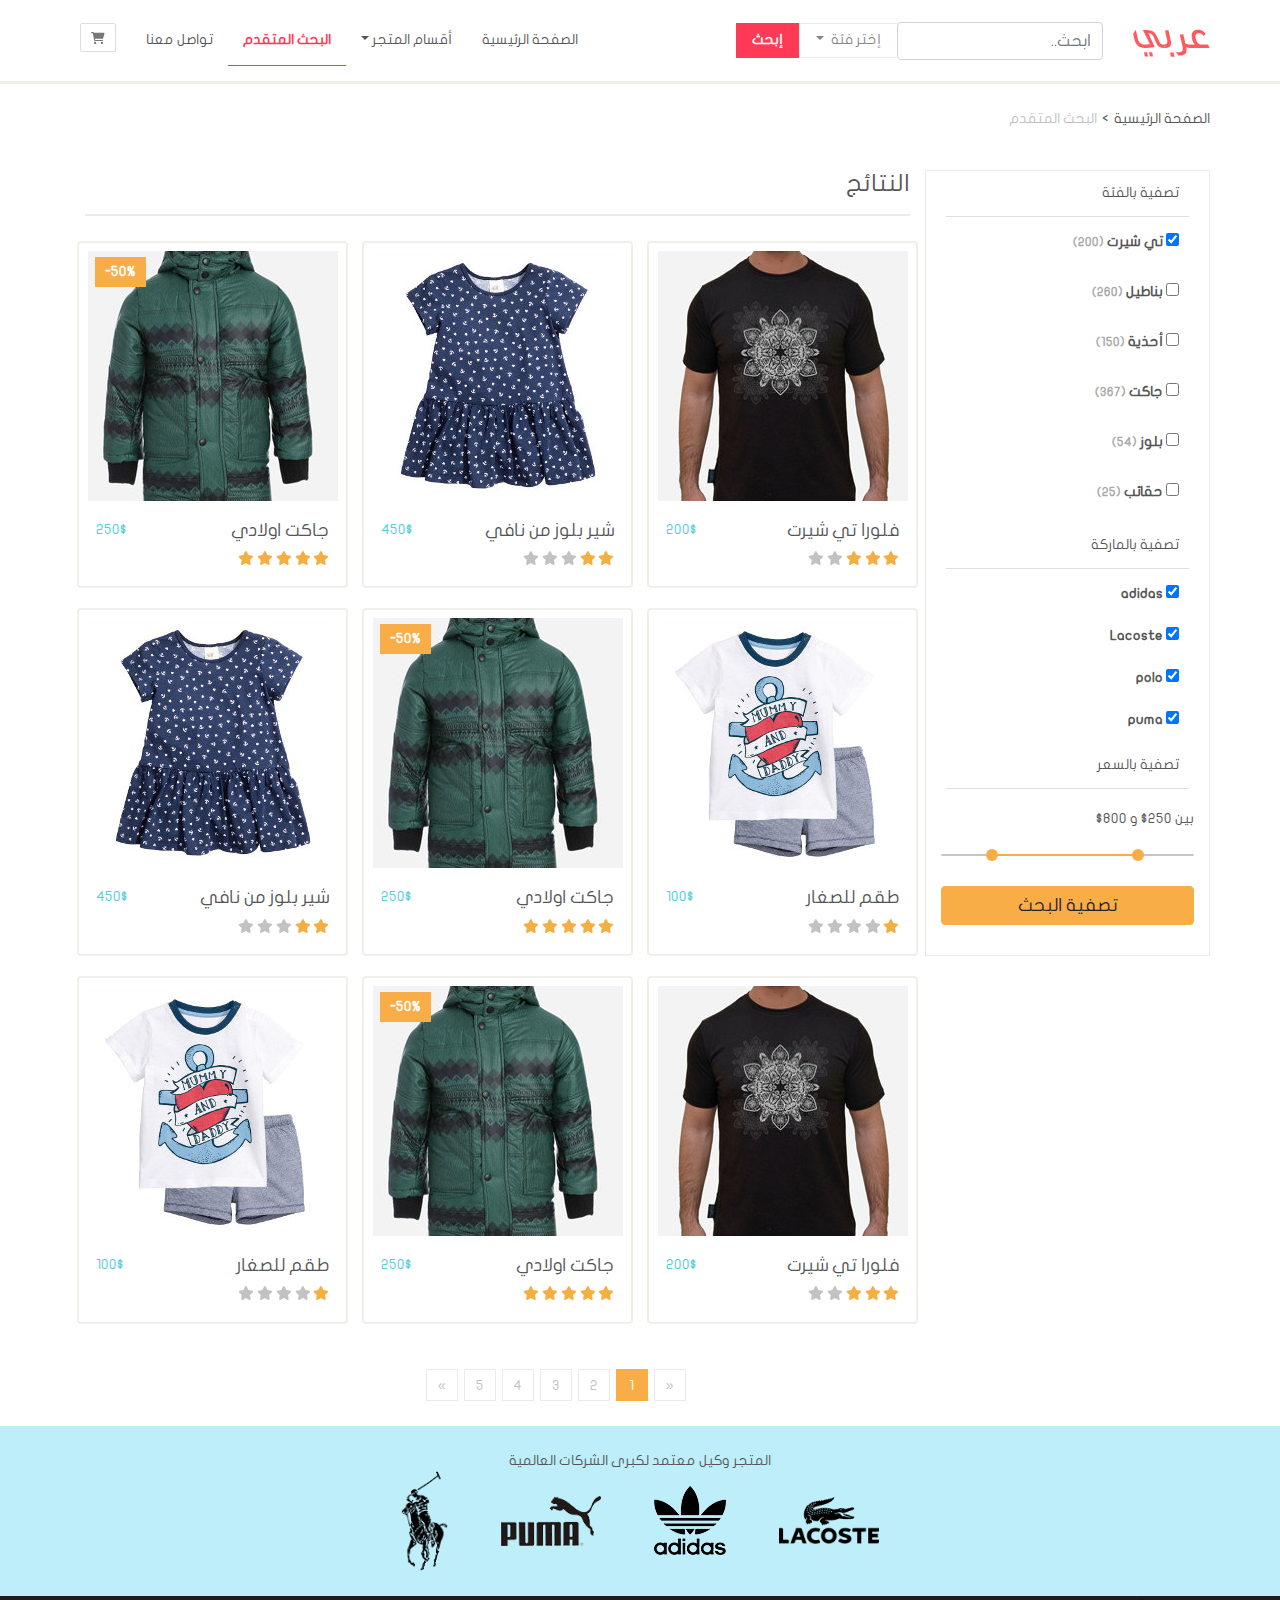
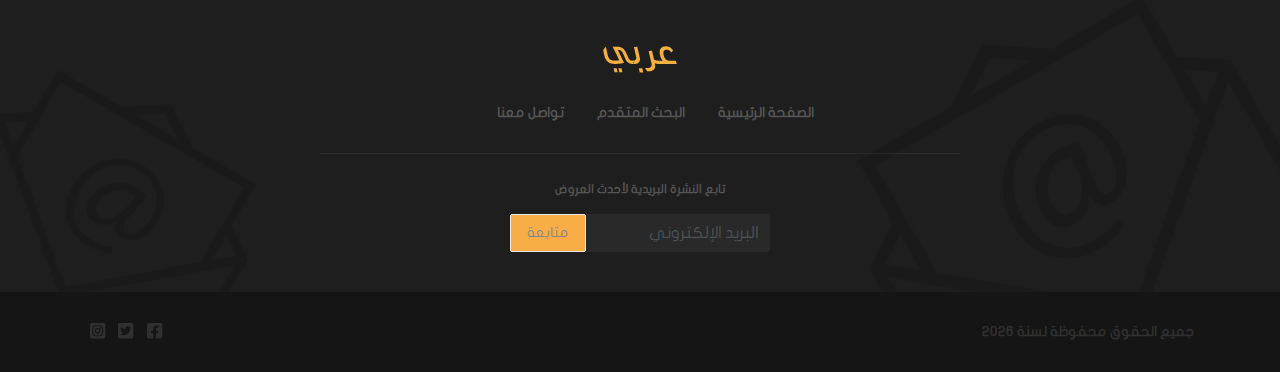
<file: search.html>
<!DOCTYPE html>
<html lang="en">
<head>
    <meta charset="UTF-8">
    <meta http-equiv="X-UA-Compatible" content="IE=edge">
    <meta name="viewport" content="width=device-width, initial-scale=1.0">
    <title>البحث المتقدم</title>
    <script type="text/html" src="(require('index.js'))"></script>
<script defer src="main.js"></script><link href="css/style.css" rel="stylesheet"></head>
<body>
    
    <div class="container-fluid">
        <!--الشريط العلوي-->
    <div class="row">
        <nav class="navbar custom-navbar navbar-expand-lg">
            <div class="container">
                <div class="navbar-header">
                    <button class="navbar-toggler btn btn-icon collapsed" data-toggle="collapse" data-target="#navbar-collapsed-menu">
                        <i class="fas fa-bars"></i>
                    </button>
                    <a href="./checkout.html" class="navbar-toggler btn btn-icon">
                        <i class="fas fa-shopping-cart"></i>
                    </a>
                    <a href="." class="navbar-brand">
                        <img src="images/logo.png" alt="متجر عربي">
                    </a>
                </div>
                <form class="form-inline">
                    <input type="search" class="form-control custom-form-control" placeholder="ابحث..">
                    <div class="dropdown categories">
                    <a href="#" class="nav-link dropdown-toggle custom-btn" id="navbarDropdown" role="button" data-toggle="dropdown" aria-expanded="false" >
                        إختر فئة
                    </a>
                    <ul class="dropdown-menu custom-dropdown-menu dropdown-menu-right">
                        <li>
                            <div class="checkbox">
                                <label>
                                    <input type="checkbox" name="search-category" value="men">
                                    رجالي
                                </label>
                            </div>
                        </li>
                        <li>
                            <div class="checkbox">
                                <label>
                                    <input type="checkbox" name="search-category" value="women">
                                    نسائي
                                </label>
                            </div>
                        </li>
                        <li>
                            <div class="checkbox">
                                <label>
                                    <input type="checkbox" name="search-category" value="kids">
                                    أطفال
                                </label>
                            </div>
                        </li>
                    </ul>
                    </div>
                    <button type="submit" class="btn search-btn">
                    إبحث
                    </button>
                </form>
                <div class="collapse navbar-collapse" id="navbar-collapsed-menu">
                <ul class="navbar-nav mr-auto">
                    <li class="nav-item">
                        <a href="#" class="nav-link">الصفحة الرئيسية</a>
                    </li>
                    <li class="nav-item dropdown">
                        <a href="" class="nav-link dropdown-toggle" id="navbarDropdown" role="button" data-toggle="dropdown" aria-expanded="false">أقسام المتجر</a>
                        <ul class="dropdown-menu custom-dropdown-menu">
                            <li>
                                <a href="#" class="dropdown-item">رجالي</a>
                            </li>
                            <li>
                                <a href="#" class="dropdown-item">نسائي</a>
                            </li>
                            <li>
                                <a href="#" class="dropdown-item">أطفال</a>
                            </li>
                        </ul>
                    </li>
                    <li class="nav-item active">
                        <a href="search.html" class="nav-link">البحث المتقدم</a>
                    </li>
                    <li class="nav-item">
                        <a href="contact.html" class="nav-link">تواصل معنا</a>
                    </li>
                    <li class="d-none d-lg-block">
                        <a href="checkout.html" id="btn-shoppingcart" class="btn custom-btn btn-icon"
                            title="عربة الشراء" data-toggle="tooltip" data-placement="bottom">
                            <i class="fas fa-shopping-cart"></i>
                        </a>
                    </li>
                </ul>
            </div>
            </div>       
        </nav>
    </div>
        <!--نهاية الشريط العلوي-->

        <div class="container">
            <!--عناصر التنقل الفرعية-->
            <div class="row">
                <ol class="breadcrumb custom-breadcrumb">
                    <li>
                        <a href=".">الصفحة الرئيسية</a>
                    </li>
                    
                    <li class="active">البحث المتقدم</li>
                </ol>
            </div>
            <!--نهاية عناصر التنقل الفرعية-->

            <div class="row">

                <!--عمود خيارات البحث-->
                <form id="form-advanced-search" class="col-12 col-lg-3">
                    <div class="row">
                        <!--التصفية حسب الفئة-->
                        <div class="col-6 col-lg-12 col-md-4">
                            <div id="search-by-category" class="card custom-panel">
                                <div class="card-header">
                                    تصفية بالفئة
                                </div>
                                <!--الفئات-->
                                <div class="list-group custom-list-group">
                                    <!--فئة-->
                                    <div class="list-group-item">
                                    <label>
                                        <input type="checkbox" id="category_tshirt" name="category_tshirt" checked>
                                        <label for="category_tshirt">تي شيرت</label>
                                        <small class="custom-text-muted font-weight-bold">(200)</small>
                                    </label>
                                    </div>
                                    <!--نهاية فئة-->

                                    <!--فئة-->
                                    <div class="list-group-item">
                                    <label>
                                        <input type="checkbox" id="category_pants" name="category_pants">
                                        <label for="category_pants">بناطيل</label>
                                        <small class="custom-text-muted font-weight-bold">(260)</small>
                                    </label>
                                    </div>
                                    <!--نهاية فئة-->

                                    <!--فئة-->
                                    <div class="list-group-item">
                                    <label>
                                        <input type="checkbox" id="category_shoes" name="category_shoes">
                                        <label for="category_shoes">أحذية</label>
                                        <small class="custom-text-muted font-weight-bold">(150)</small>
                                    </label>
                                    </div>
                                    <!--نهاية فئة-->

                                    <!--فئة-->
                                    <div class="list-group-item">
                                    <label>
                                        <input type="checkbox" id="category_jacket" name="category_jacket">
                                        <label for="category_jacket">جاكت</label>
                                        <small class="custom-text-muted font-weight-bold">(367)</small>
                                    </label>
                                    </div>
                                    <!--نهاية فئة-->

                                    <!--فئة-->
                                    <div class="list-group-item">
                                        <label>
                                        <input type="checkbox" id="category_blouse" name="category_blouse">
                                        <label for="category_blouse">بلوز</label>
                                        <small class="custom-text-muted font-weight-bold">(54)</small>
                                        </label>
                                    </div>
                                    <!--نهاية فئة-->

                                    <!--فئة-->
                                    <div class="list-group-item">
                                        <label>
                                        <input type="checkbox" id="category_bags" name="category_bags">
                                        <label for="category_bags">حقائب</label>
                                        <small class="custom-text-muted font-weight-bold">(25)</small>
                                        </label>
                                    </div>
                                    <!--نهاية فئة-->
                                </div>
                                    <!--نهاية الفئات-->
                            </div>
                        </div>
                        <!--نهاية التصفية حسب الفئة-->

                        <!--التصفية حسب الماركة-->
                        <div class="col-6 col-lg-12 col-md-4">
                            <div class="card custom-panel">
                                <div class="card-header">
                                    تصفية بالماركة
                                </div>
                                <!--الماركات-->
                                <div class="list-group custom-list-group">
                                    <!--ماركة-->
                                <div class="list-group-item">
                                    <label class="font-weight-bold">
                                        <input type="checkbox" name="brand_adidas" checked>
                                        adidas
                                    </label>
                                </div>
                                <!--نهاية ماركة-->

                                <!--ماركة-->
                                <div class="list-group-item">
                                    <label class="font-weight-bold">
                                        <input type="checkbox" name="brand_lacost" checked>
                                        Lacoste
                                    </label>
                                </div>
                                <!--نهاية ماركة-->

                                <!--ماركة-->
                                <div class="list-group-item">
                                    <label class="font-weight-bold">
                                        <input type="checkbox" name="brand_polo" checked>
                                        polo
                                    </label>
                                </div>
                                <!--نهاية ماركة-->

                                <!--ماركة-->
                                <div class="list-group-item">
                                    <label class="font-weight-bold">
                                        <input type="checkbox" name="brand_puma" checked>
                                        puma
                                    </label>
                                </div>
                                <!--نهاية ماركة-->
                                
                                </div>
                                <!--نهاية الماركات-->
                            </div>
                        </div>
                        <!--نهاية التصفية حسب الماركة-->
                         <!--التصفية حسب السعر-->
                        <div class="col-lg-12 col-md-4">
                            <div class="card custom-panel">
                                <div class="card-header">تصفية بالسعر</div>
                            </div>
                            <div>
                                بين
                            <span id="price-min">250</span>$
                            و
                            <span id="price-max">800</span>$
                            <br>
                            <div id="price-range"></div>
                        </div>
                        </div>
                        <!--نهاية التصفية حسب السعر-->

                        <!--زر إرسال النموذج-->
                        <div class="col-12">
                            <button class="btn btn-primary btn-block custom-btn-with-icon" type="submit">
                                تصفية البحث
                            </button>
                        </div>
                        <!--نهاية زر إرسال النموذج-->
                    </div>

                </form>
                <!--نهاية عمود خيارات البحث-->

                <!--عمود نتائج البحث-->
                <div id="search-results" class="col-12 col-lg-9">
                    <h3 class="custom-heading heading-with-border-bottom">
                        النتائج
                    </h3>
                    <div class="row">
                        <!--منتج-->
                        <div class="col-md-4">
                            <div class="card custom-thumbnail">
                                <div class="overlay">
                                    <button class="btn btn-secondary custom-btn add-to-cart-btn">
                                    إضاقة للعربة
                                    <i class="fas fa-cart-plus"></i>
                                    </button>
                                </div>
                                <img src="images/most_sold_2.jpg" alt="فلورا تي شيرت">
                                <div class="card-body">
                                    <div class="clearfix">
                                        <h4 class="float-right">فلورا تي شيرت</h4>
                                    <div class="price float-left">
                                        200$
                                    </div>
                                    </div>
                                    <div class="rating">
                                        <i class="fas fa-star active"></i>
                                        <i class="fas fa-star active"></i>
                                        <i class="fas fa-star active" ></i>
                                        <i class="fas fa-star"></i>
                                        <i class="fas fa-star"></i>
                                    </div>
                                    <div class="clearfix">
                                        <button class="float-left btn btn-default custom-btn add-to-cart-btn d-block d-lg-none">
                                            إضافة للعربة
                                            <i class="fas fa-cart-plus"></i>
                                    </button>
                                    </div>
                                    
                                </div>
                            </div>
                        </div>
                        <!--نهاية منتج-->

                        <!--منتج-->
                        <div class="col-md-4">
                            <div class="card custom-thumbnail">
                                <div class="overlay">
                                    <button class="btn btn-secondary custom-btn add-to-cart-btn">
                                        إضافة للعربة
                                        <i class="fas fa-cart-plus"></i>
                                        </button>
                                </div>
                                <img src="images/hm_2.jpg" alt="شير بلوز من نافي">
                                <div class="card-body">
                                    <div class="clearfix">
                                        <h4 class="float-right"> شير بلوز من نافي </h4>
                                    <div class="price float-left" >
                                        450$
                                    </div>
                                    </div>
                                    <div class="rating">
                                        <i class="fas fa-star active"></i>
                                        <i class="fas fa-star active"></i>
                                        <i class="fas fa-star"></i>
                                        <i class="fas fa-star"></i>
                                        <i class="fas fa-star"></i>
                                    </div>
                                    <div class="clearfix">
                                        <button class="float-left btn btn-default custom-btn add-to-cart-btn d-block d-lg-none">
                                            إضافة للعربة
                                            <i class="fas fa-cart-plus"></i>
                                    </button>
                                    </div>
                                </div>
                            </div>
                        </div>
                        <!--نهاية منتج-->

                        <!--منتج-->
                        <div class="col-md-4">
                            <div class="card custom-thumbnail">
                                <div class="sale">50%</div>
                                <div class="overlay">
                                    <button class="btn btn-secondary custom-btn add-to-cart-btn">
                                        إضافة للعربة
                                        <i class="fas fa-cart-plus"></i>
                                        </button>
                                </div>
                                <img src="images/most_sold_3.jpg" alt="جاكت أولادي">
                                <div class="card-body">
                                    <div class="clearfix">
                                        <h4 class="float-right"> جاكت اولادي </h4>
                                        <div class="price float-left">
                                            250$
                                        </div>
                                    </div>
                                    
                                    <div class="rating">
                                        <i class="fas fa-star active"></i>
                                        <i class="fas fa-star active"></i>
                                        <i class="fas fa-star active"></i>
                                        <i class="fas fa-star active"></i>
                                        <i class="fas fa-star active"></i>
                                    </div>
                                    <div class="clearfix">
                                        <button class="float-left btn btn-default custom-btn add-to-cart-btn d-block d-lg-none">
                                            إضافة للعربة
                                            <i class="fas fa-cart-plus"></i>
                                    </button>
                                    </div>
                                </div>
                            </div>
                        </div>
                        <!--نهاية منتج-->

                        <!--منتج-->
                        <div class="col-md-4">
                            <div class="card custom-thumbnail">
                                <div class="overlay">
                                    <button class="btn btn-secondary custom-btn add-to-cart-btn">
                                        إضافة للعربة
                                        <i class="fas fa-cart-plus"></i>
                                        </button>
                                </div>
                                <img src="images/hm_3.jpg" alt=" طقم للصغار ">
                                <div class="card-body">
                                    <div class="clearfix">
                                        <h4 class="float-right"> طقم للصغار </h4>
                                        <div class="price float-left">
                                            100$
                                        </div>
                                    </div>
                                    
                                    <div class="rating">
                                        <i class="fas fa-star active"></i>
                                        <i class="fas fa-star"></i>
                                        <i class="fas fa-star"></i>
                                        <i class="fas fa-star"></i>
                                        <i class="fas fa-star"></i>
                                    </div>
                                    <div class="clearfix">
                                        <button class="float-left btn btn-default custom-btn add-to-cart-btn d-block d-lg-none">
                                            إضافة للعربة
                                            <i class="fas fa-cart-plus"></i>
                                    </button>
                                    </div>
                                </div>
                            </div>
                        </div>
                        <!--نهاية منتج-->

                        <!--منتج-->
                        <div class="col-md-4">
                            <div class="card custom-thumbnail">
                                <div class="sale">50%</div>
                                <div class="overlay">
                                    <button class="btn btn-secondary custom-btn add-to-cart-btn">
                                        إضافة للعربة
                                        <i class="fas fa-cart-plus"></i>
                                        </button>
                                </div>
                                <img src="images/most_sold_3.jpg" alt="جاكت أولادي">
                                <div class="card-body">
                                    <div class="clearfix">
                                        <h4 class="float-right"> جاكت اولادي </h4>
                                        <div class="price float-left">
                                            250$
                                        </div>
                                    </div>
                                    
                                    <div class="rating">
                                        <i class="fas fa-star active"></i>
                                        <i class="fas fa-star active"></i>
                                        <i class="fas fa-star active"></i>
                                        <i class="fas fa-star active"></i>
                                        <i class="fas fa-star active"></i>
                                    </div>
                                    <div class="clearfix">
                                        <button class="float-left btn btn-default custom-btn add-to-cart-btn d-block d-lg-none">
                                            إضافة للعربة
                                            <i class="fas fa-cart-plus"></i>
                                    </button>
                                    </div>
                                </div>
                            </div>
                        </div>
                        <!--نهاية منتج-->

                        <!--منتج-->
                        <div class="col-md-4">
                            <div class="card custom-thumbnail">
                                <div class="overlay">
                                    <button class="btn btn-secondary custom-btn add-to-cart-btn">
                                        إضافة للعربة
                                        <i class="fas fa-cart-plus"></i>
                                        </button>
                                </div>
                                <img src="images/hm_2.jpg" alt="شير بلوز من نافي">
                                <div class="card-body">
                                    <div class="clearfix">
                                        <h4 class="float-right"> شير بلوز من نافي </h4>
                                    <div class="price float-left" >
                                        450$
                                    </div>
                                    </div>
                                    <div class="rating">
                                        <i class="fas fa-star active"></i>
                                        <i class="fas fa-star active"></i>
                                        <i class="fas fa-star"></i>
                                        <i class="fas fa-star"></i>
                                        <i class="fas fa-star"></i>
                                    </div>
                                    <div class="clearfix">
                                        <button class="float-left btn btn-default custom-btn add-to-cart-btn d-block d-lg-none">
                                            إضافة للعربة
                                            <i class="fas fa-cart-plus"></i>
                                    </button>
                                    </div>
                                </div>
                            </div>
                        </div>
                        <!--نهاية منتج-->

                        <!--منتج-->
                        <div class="col-md-4">
                            <div class="card custom-thumbnail">
                                <div class="overlay">
                                    <button class="btn btn-secondary custom-btn add-to-cart-btn">
                                    إضاقة للعربة
                                    <i class="fas fa-cart-plus"></i>
                                    </button>
                                </div>
                                <img src="images/most_sold_2.jpg" alt="فلورا تي شيرت">
                                <div class="card-body">
                                    <div class="clearfix">
                                        <h4 class="float-right">فلورا تي شيرت</h4>
                                    <div class="price float-left">
                                        200$
                                    </div>
                                    </div>
                                    <div class="rating">
                                        <i class="fas fa-star active"></i>
                                        <i class="fas fa-star active"></i>
                                        <i class="fas fa-star active" ></i>
                                        <i class="fas fa-star"></i>
                                        <i class="fas fa-star"></i>
                                    </div>
                                    <div class="clearfix">
                                        <button class="float-left btn btn-default custom-btn add-to-cart-btn d-block d-lg-none">
                                            إضافة للعربة
                                            <i class="fas fa-cart-plus"></i>
                                    </button>
                                    </div>
                                    
                                </div>
                            </div>
                        </div>
                        <!--نهاية منتج-->

                        <!--منتج-->
                        <div class="col-md-4">
                            <div class="card custom-thumbnail">
                                <div class="sale">50%</div>
                                <div class="overlay">
                                    <button class="btn btn-secondary custom-btn add-to-cart-btn">
                                        إضافة للعربة
                                        <i class="fas fa-cart-plus"></i>
                                        </button>
                                </div>
                                <img src="images/most_sold_3.jpg" alt="جاكت أولادي">
                                <div class="card-body">
                                    <div class="clearfix">
                                        <h4 class="float-right"> جاكت اولادي </h4>
                                        <div class="price float-left">
                                            250$
                                        </div>
                                    </div>
                                    
                                    <div class="rating">
                                        <i class="fas fa-star active"></i>
                                        <i class="fas fa-star active"></i>
                                        <i class="fas fa-star active"></i>
                                        <i class="fas fa-star active"></i>
                                        <i class="fas fa-star active"></i>
                                    </div>
                                    <div class="clearfix">
                                        <button class="float-left btn btn-default custom-btn add-to-cart-btn d-block d-lg-none">
                                            إضافة للعربة
                                            <i class="fas fa-cart-plus"></i>
                                    </button>
                                    </div>
                                </div>
                            </div>
                        </div>
                        <!--نهاية منتج-->

                        <!--منتج-->
                        <div class="col-md-4">
                            <div class="card custom-thumbnail">
                                <div class="overlay">
                                    <button class="btn btn-secondary custom-btn add-to-cart-btn">
                                        إضافة للعربة
                                        <i class="fas fa-cart-plus"></i>
                                        </button>
                                </div>
                                <img src="images/hm_3.jpg" alt=" طقم للصغار ">
                                <div class="card-body">
                                    <div class="clearfix">
                                        <h4 class="float-right"> طقم للصغار </h4>
                                        <div class="price float-left">
                                            100$
                                        </div>
                                    </div>
                                    
                                    <div class="rating">
                                        <i class="fas fa-star active"></i>
                                        <i class="fas fa-star"></i>
                                        <i class="fas fa-star"></i>
                                        <i class="fas fa-star"></i>
                                        <i class="fas fa-star"></i>
                                    </div>
                                    <div class="clearfix">
                                        <button class="float-left btn btn-default custom-btn add-to-cart-btn d-block d-lg-none">
                                            إضافة للعربة
                                            <i class="fas fa-cart-plus"></i>
                                    </button>
                                    </div>
                                </div>
                            </div>
                        </div>
                        <!--نهاية منتج-->
                    </div>

                    <div class="col-9 offset-3">
                        <nav id="search-pagination">
                        <ul class="pagination custom-pagination">
                            <li><a href="#">&laquo;</a></li>
                            <li class="active"><a href="#">1</a></li>
                            <li><a href="#">2</a></li>
                            <li><a href="#">3</a></li>
                            <li><a href="#">4</a></li>
                            <li><a href="#">5</a></li>
                            <li><a href="#">&raquo;</a></li>
                        </ul>
                        </nav>
                    </div>

                </div>
                <!--نهاية عمود نتائج البحث-->
            </div>
        </div>

        <!--تذييل الصفحة-->
    <div id="footer" class="row">
        <div id="brand-logos" class="col-12 text-center">
            <span>المتجر وكيل معتمد لكبرى الشركات العالمية</span>
        <div class="img-container">
            <img src="images/lacoste.png" alt="lacoste">
            <img src="images/adidas.png" alt="adidas">
            <img src="images/puma.png" alt="puma">
            <img src="images/polo.png" alt="polo">
        </div>
        </div>
        <div id="footer-nav" class="col-12 text-center">
            <div class="footer-logo">
                <a href="./">
                    <img src="images/logo_footer.png" alt="عربي">
                </a>
                </div>
                <div id="footer-nav-links" class="col-12 d-none d-md-block">
                    <a href=".">الصفحة الرئيسية</a>
                    <a href="search.html">البحث المتقدم</a>
                    <a href="contact.html">تواصل معنا</a>
                </div>
                <div id="newsletter" class="col-md-6 offset-md-3">
                    <form>
                        <label for="footer-email">
                            تابع النشرة البريدية لأحدث العروض
                        </label>
                        <br>
                        <div class="input-group">
                            <input type="email" class="form-control custom-form-control"
                            placeholder="البريد الإلكتروني" name="email" required>
                        
                        <button type="submit" class="btn custom-btn btn-primary">
                            متابعة
                        </button>
                    </div>
                    </form>
                </div>
        </div>
        <div id="footer-copyright-social" class="col-12">
            <div class="container">
                <div class="clearfix">
                    <div id="copyright" class="float-right">
                    </div>
                    <div id="social-icons" class="float-left">
                        <a href="https://www.facebook.com">
                            <i class="fab fa-facebook-square fa-lg"></i>
                        </a>
                        <a href="https://www.twitter.com">
                            <i class="fab fa-twitter-square fa-lg"></i>
                        </a>
                        <a href="https://www.instagram.com">
                            <i class="fab fa-instagram-square fa-lg"></i>
                        </a>
                    </div>
                </div>
            </div>

        </div>
    </div>
    <!--نهاية تذييل الصفحة-->
    </div>
</body>
</html>
</file>
